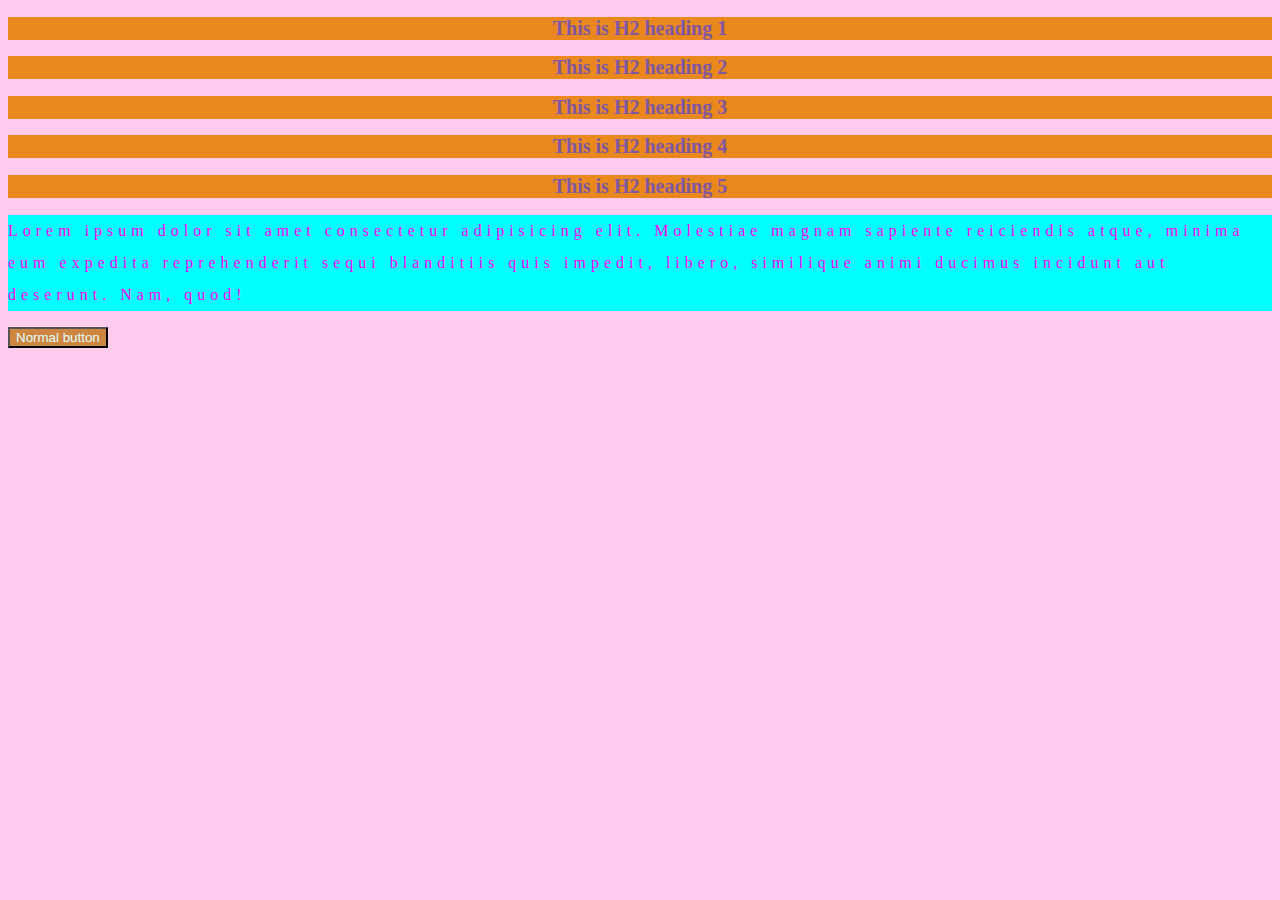
<file: CSS Intro/index.html>
<!DOCTYPE html>
<html lang="en">

<head>
    <meta charset="UTF-8">
    <meta http-equiv="X-UA-Compatible" content="IE=edge">
    <meta name="viewport" content="width=device-width, initial-scale=1.0">
    <title>CSS Intro</title>
    <link rel="stylesheet" type="" href="styles.css">
        <!-- <style>
            h2 {
                color: lime
            }
        </style> -->
</head>

<body>
    <!-- INLINE STYLES - BAD ! -->
    <!-- <H1 style="color:brown">Hello World!</H1>
    <button style="background-color: deepskyblue;">Button 1</button>
    <button style="background-color: deepskyblue;"">Button 2</button>
    <button style=" background-color: deepskyblue;" ">Button 3</button> -->


    <h2>This is H2 heading 1</h2>
    <h2>This is H2 heading 2</h2>
    <h2>This is H2 heading 3</h2>
    <h2>This is H2 heading 4</h2>
    <h2>This is H2 heading 5</h2>

    <p>Lorem ipsum dolor sit amet consectetur adipisicing elit. Molestiae magnam sapiente reiciendis atque, minima eum
        expedita reprehenderit sequi blanditiis quis impedit, libero, similique animi ducimus incidunt aut deserunt.
        Nam, quod!</p>
    <button>Normal button</button>
</body>

</html>
</file>
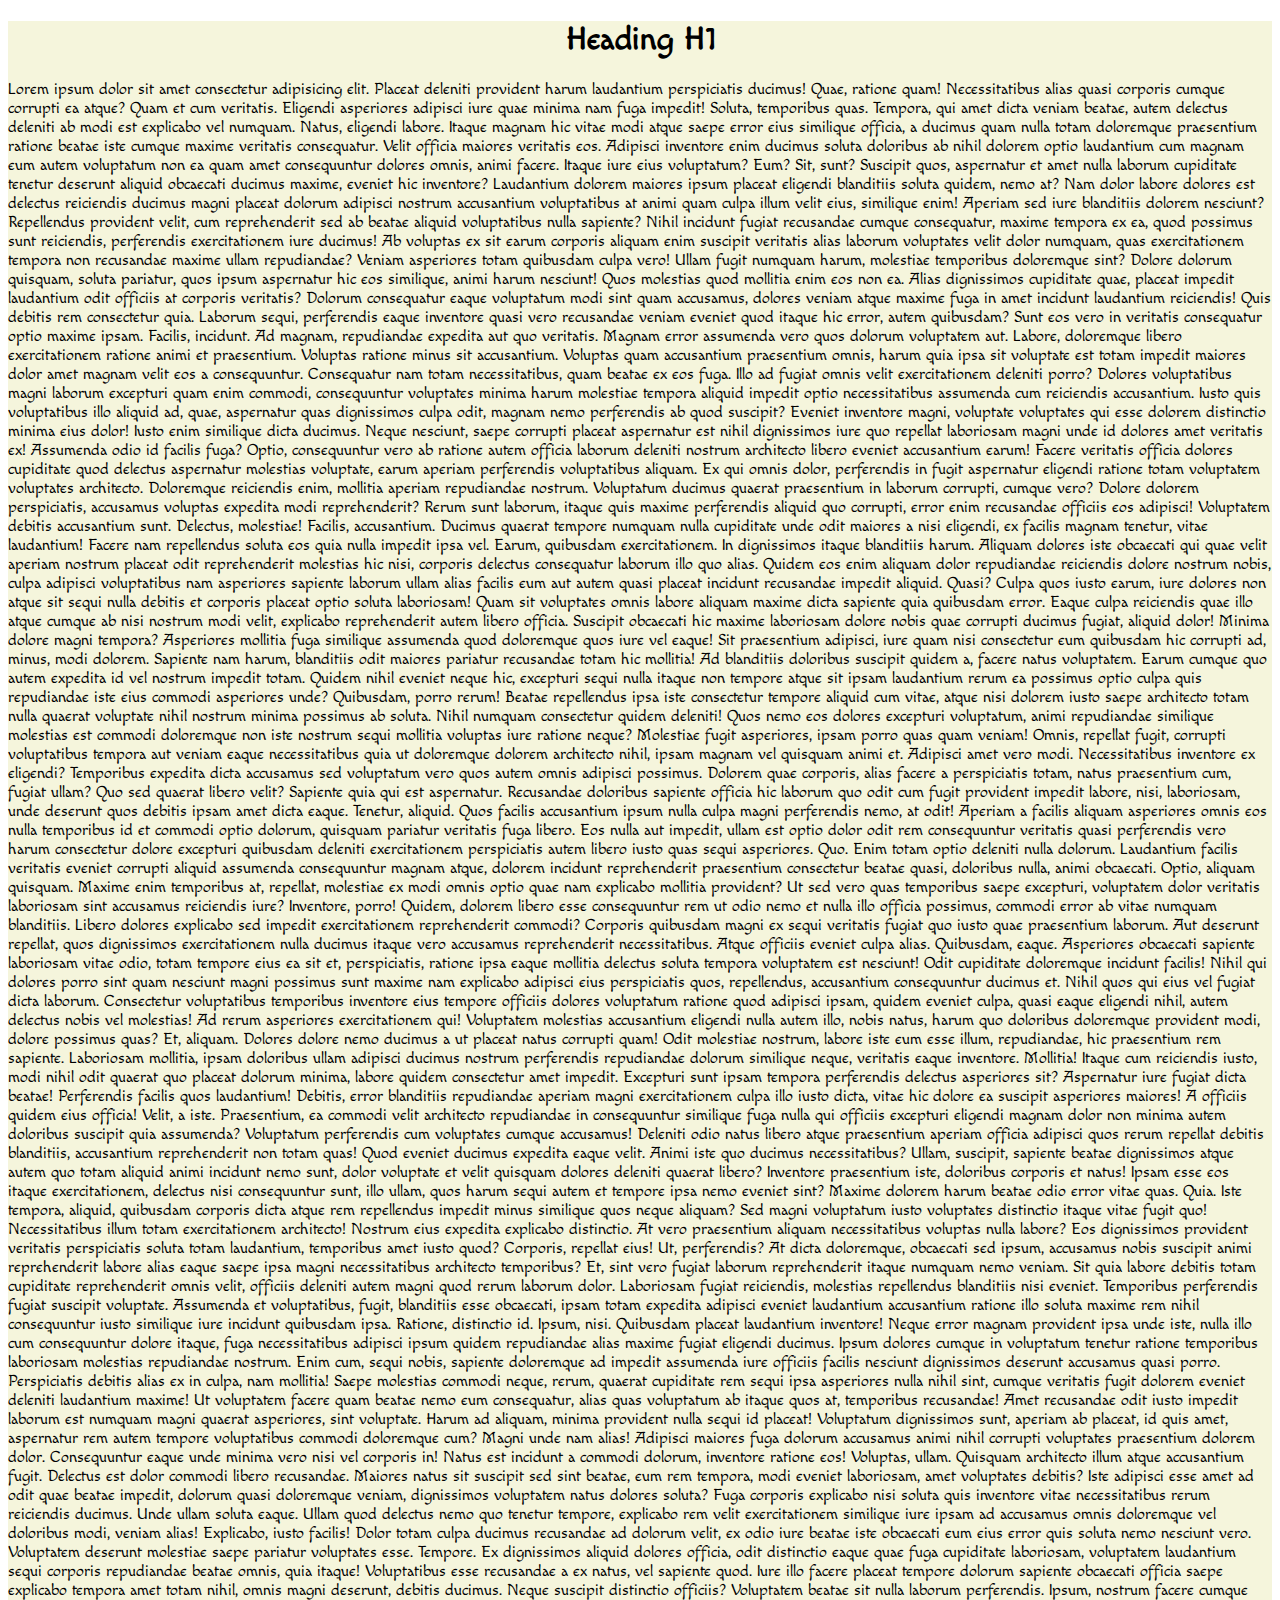
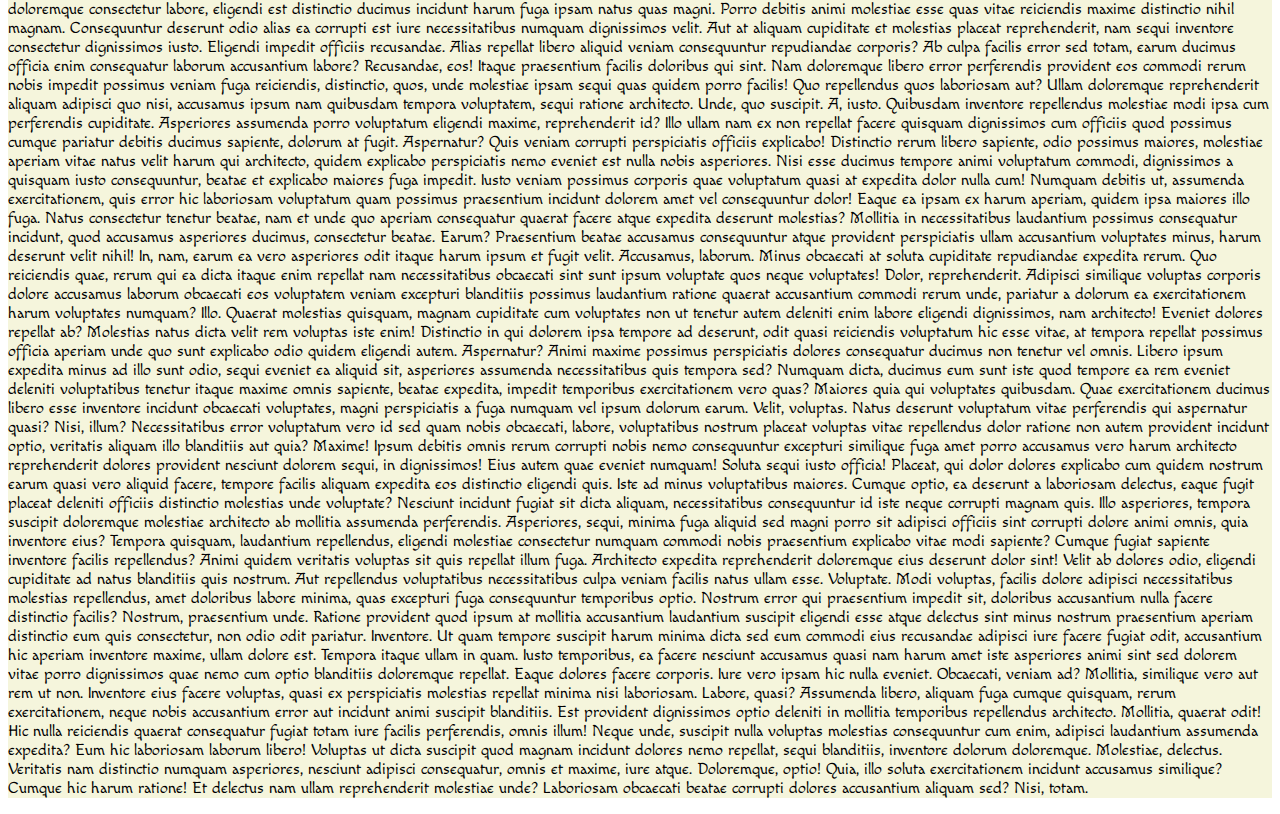
<file: CSS_Fonts/index.html>
<!DOCTYPE html>
<html lang="en">

<head>
    <meta charset="UTF-8">
    <meta http-equiv="X-UA-Compatible" content="IE=edge">
    <meta name="viewport" content="width=device-width, initial-scale=1.0">
    <link rel="stylesheet" type="" href="style.css">
    <link rel="preconnect" href="https://fonts.googleapis.com">
    <link rel="preconnect" href="https://fonts.gstatic.com" crossorigin>
    <link href="https://fonts.googleapis.com/css2?family=Macondo&display=swap" rel="stylesheet">
    <!-- <link rel="style" type="" href="style.css"> -->
    <title>Fonts</title>
</head>

<body>
    <main>
        <section class="main">
            <div class="lorem">
                <h1> Heading H1 </h1>
                <p>
                    Lorem ipsum dolor sit amet consectetur adipisicing elit. Placeat deleniti provident harum laudantium
                    perspiciatis ducimus! Quae, ratione quam! Necessitatibus alias quasi corporis cumque corrupti ea
                    atque? Quam et cum veritatis.
                    Eligendi asperiores adipisci iure quae minima nam fuga impedit! Soluta, temporibus quas. Tempora,
                    qui amet dicta veniam beatae, autem delectus deleniti ab modi est explicabo vel numquam. Natus,
                    eligendi labore.
                    Itaque magnam hic vitae modi atque saepe error eius similique officia, a ducimus quam nulla totam
                    doloremque praesentium ratione beatae iste cumque maxime veritatis consequatur. Velit officia
                    maiores veritatis eos.
                    Adipisci inventore enim ducimus soluta doloribus ab nihil dolorem optio laudantium cum magnam eum
                    autem voluptatum non ea quam amet consequuntur dolores omnis, animi facere. Itaque iure eius
                    voluptatum? Eum?
                    Sit, sunt? Suscipit quos, aspernatur et amet nulla laborum cupiditate tenetur deserunt aliquid
                    obcaecati ducimus maxime, eveniet hic inventore? Laudantium dolorem maiores ipsum placeat eligendi
                    blanditiis soluta quidem, nemo at?
                    Nam dolor labore dolores est delectus reiciendis ducimus magni placeat dolorum adipisci nostrum
                    accusantium voluptatibus at animi quam culpa illum velit eius, similique enim! Aperiam sed iure
                    blanditiis dolorem nesciunt?
                    Repellendus provident velit, cum reprehenderit sed ab beatae aliquid voluptatibus nulla sapiente?
                    Nihil incidunt fugiat recusandae cumque consequatur, maxime tempora ex ea, quod possimus sunt
                    reiciendis, perferendis exercitationem iure ducimus!
                    Ab voluptas ex sit earum corporis aliquam enim suscipit veritatis alias laborum voluptates velit
                    dolor numquam, quas exercitationem tempora non recusandae maxime ullam repudiandae? Veniam
                    asperiores totam quibusdam culpa vero!
                    Ullam fugit numquam harum, molestiae temporibus doloremque sint? Dolore dolorum quisquam, soluta
                    pariatur, quos ipsum aspernatur hic eos similique, animi harum nesciunt! Quos molestias quod
                    mollitia enim eos non ea.
                    Alias dignissimos cupiditate quae, placeat impedit laudantium odit officiis at corporis veritatis?
                    Dolorum consequatur eaque voluptatum modi sint quam accusamus, dolores veniam atque maxime fuga in
                    amet incidunt laudantium reiciendis!
                    Quis debitis rem consectetur quia. Laborum sequi, perferendis eaque inventore quasi vero recusandae
                    veniam eveniet quod itaque hic error, autem quibusdam? Sunt eos vero in veritatis consequatur optio
                    maxime ipsam.
                    Facilis, incidunt. Ad magnam, repudiandae expedita aut quo veritatis. Magnam error assumenda vero
                    quos dolorum voluptatem aut. Labore, doloremque libero exercitationem ratione animi et praesentium.
                    Voluptas ratione minus sit accusantium.
                    Voluptas quam accusantium praesentium omnis, harum quia ipsa sit voluptate est totam impedit maiores
                    dolor amet magnam velit eos a consequuntur. Consequatur nam totam necessitatibus, quam beatae ex eos
                    fuga.
                    Illo ad fugiat omnis velit exercitationem deleniti porro? Dolores voluptatibus magni laborum
                    excepturi quam enim commodi, consequuntur voluptates minima harum molestiae tempora aliquid impedit
                    optio necessitatibus assumenda cum reiciendis accusantium.
                    Iusto quis voluptatibus illo aliquid ad, quae, aspernatur quas dignissimos culpa odit, magnam nemo
                    perferendis ab quod suscipit? Eveniet inventore magni, voluptate voluptates qui esse dolorem
                    distinctio minima eius dolor!
                    Iusto enim similique dicta ducimus. Neque nesciunt, saepe corrupti placeat aspernatur est nihil
                    dignissimos iure quo repellat laboriosam magni unde id dolores amet veritatis ex! Assumenda odio id
                    facilis fuga?
                    Optio, consequuntur vero ab ratione autem officia laborum deleniti nostrum architecto libero eveniet
                    accusantium earum! Facere veritatis officia dolores cupiditate quod delectus aspernatur molestias
                    voluptate, earum aperiam perferendis voluptatibus aliquam.
                    Ex qui omnis dolor, perferendis in fugit aspernatur eligendi ratione totam voluptatem voluptates
                    architecto. Doloremque reiciendis enim, mollitia aperiam repudiandae nostrum. Voluptatum ducimus
                    quaerat praesentium in laborum corrupti, cumque vero?
                    Dolore dolorem perspiciatis, accusamus voluptas expedita modi reprehenderit? Rerum sunt laborum,
                    itaque quis maxime perferendis aliquid quo corrupti, error enim recusandae officiis eos adipisci!
                    Voluptatem debitis accusantium sunt. Delectus, molestiae!
                    Facilis, accusantium. Ducimus quaerat tempore numquam nulla cupiditate unde odit maiores a nisi
                    eligendi, ex facilis magnam tenetur, vitae laudantium! Facere nam repellendus soluta eos quia nulla
                    impedit ipsa vel.
                    Earum, quibusdam exercitationem. In dignissimos itaque blanditiis harum. Aliquam dolores iste
                    obcaecati qui quae velit aperiam nostrum placeat odit reprehenderit molestias hic nisi, corporis
                    delectus consequatur laborum illo quo alias.
                    Quidem eos enim aliquam dolor repudiandae reiciendis dolore nostrum nobis, culpa adipisci
                    voluptatibus nam asperiores sapiente laborum ullam alias facilis eum aut autem quasi placeat
                    incidunt recusandae impedit aliquid. Quasi?
                    Culpa quos iusto earum, iure dolores non atque sit sequi nulla debitis et corporis placeat optio
                    soluta laboriosam! Quam sit voluptates omnis labore aliquam maxime dicta sapiente quia quibusdam
                    error.
                    Eaque culpa reiciendis quae illo atque cumque ab nisi nostrum modi velit, explicabo reprehenderit
                    autem libero officia. Suscipit obcaecati hic maxime laboriosam dolore nobis quae corrupti ducimus
                    fugiat, aliquid dolor!
                    Minima dolore magni tempora? Asperiores mollitia fuga similique assumenda quod doloremque quos iure
                    vel eaque! Sit praesentium adipisci, iure quam nisi consectetur eum quibusdam hic corrupti ad,
                    minus, modi dolorem.
                    Sapiente nam harum, blanditiis odit maiores pariatur recusandae totam hic mollitia! Ad blanditiis
                    doloribus suscipit quidem a, facere natus voluptatem. Earum cumque quo autem expedita id vel nostrum
                    impedit totam.
                    Quidem nihil eveniet neque hic, excepturi sequi nulla itaque non tempore atque sit ipsam laudantium
                    rerum ea possimus optio culpa quis repudiandae iste eius commodi asperiores unde? Quibusdam, porro
                    rerum!
                    Beatae repellendus ipsa iste consectetur tempore aliquid cum vitae, atque nisi dolorem iusto saepe
                    architecto totam nulla quaerat voluptate nihil nostrum minima possimus ab soluta. Nihil numquam
                    consectetur quidem deleniti!
                    Quos nemo eos dolores excepturi voluptatum, animi repudiandae similique molestias est commodi
                    doloremque non iste nostrum sequi mollitia voluptas iure ratione neque? Molestiae fugit asperiores,
                    ipsam porro quas quam veniam!
                    Omnis, repellat fugit, corrupti voluptatibus tempora aut veniam eaque necessitatibus quia ut
                    doloremque dolorem architecto nihil, ipsam magnam vel quisquam animi et. Adipisci amet vero modi.
                    Necessitatibus inventore ex eligendi?
                    Temporibus expedita dicta accusamus sed voluptatum vero quos autem omnis adipisci possimus. Dolorem
                    quae corporis, alias facere a perspiciatis totam, natus praesentium cum, fugiat ullam? Quo sed
                    quaerat libero velit?
                    Sapiente quia qui est aspernatur. Recusandae doloribus sapiente officia hic laborum quo odit cum
                    fugit provident impedit labore, nisi, laboriosam, unde deserunt quos debitis ipsam amet dicta eaque.
                    Tenetur, aliquid.
                    Quos facilis accusantium ipsum nulla culpa magni perferendis nemo, at odit! Aperiam a facilis
                    aliquam asperiores omnis eos nulla temporibus id et commodi optio dolorum, quisquam pariatur
                    veritatis fuga libero.
                    Eos nulla aut impedit, ullam est optio dolor odit rem consequuntur veritatis quasi perferendis vero
                    harum consectetur dolore excepturi quibusdam deleniti exercitationem perspiciatis autem libero iusto
                    quas sequi asperiores. Quo.
                    Enim totam optio deleniti nulla dolorum. Laudantium facilis veritatis eveniet corrupti aliquid
                    assumenda consequuntur magnam atque, dolorem incidunt reprehenderit praesentium consectetur beatae
                    quasi, doloribus nulla, animi obcaecati. Optio, aliquam quisquam.
                    Maxime enim temporibus at, repellat, molestiae ex modi omnis optio quae nam explicabo mollitia
                    provident? Ut sed vero quas temporibus saepe excepturi, voluptatem dolor veritatis laboriosam sint
                    accusamus reiciendis iure?
                    Inventore, porro! Quidem, dolorem libero esse consequuntur rem ut odio nemo et nulla illo officia
                    possimus, commodi error ab vitae numquam blanditiis. Libero dolores explicabo sed impedit
                    exercitationem reprehenderit commodi?
                    Corporis quibusdam magni ex sequi veritatis fugiat quo iusto quae praesentium laborum. Aut deserunt
                    repellat, quos dignissimos exercitationem nulla ducimus itaque vero accusamus reprehenderit
                    necessitatibus. Atque officiis eveniet culpa alias.
                    Quibusdam, eaque. Asperiores obcaecati sapiente laboriosam vitae odio, totam tempore eius ea sit et,
                    perspiciatis, ratione ipsa eaque mollitia delectus soluta tempora voluptatem est nesciunt! Odit
                    cupiditate doloremque incidunt facilis!
                    Nihil qui dolores porro sint quam nesciunt magni possimus sunt maxime nam explicabo adipisci eius
                    perspiciatis quos, repellendus, accusantium consequuntur ducimus et. Nihil quos qui eius vel fugiat
                    dicta laborum.
                    Consectetur voluptatibus temporibus inventore eius tempore officiis dolores voluptatum ratione quod
                    adipisci ipsam, quidem eveniet culpa, quasi eaque eligendi nihil, autem delectus nobis vel
                    molestias! Ad rerum asperiores exercitationem qui!
                    Voluptatem molestias accusantium eligendi nulla autem illo, nobis natus, harum quo doloribus
                    doloremque provident modi, dolore possimus quas? Et, aliquam. Dolores dolore nemo ducimus a ut
                    placeat natus corrupti quam!
                    Odit molestiae nostrum, labore iste eum esse illum, repudiandae, hic praesentium rem sapiente.
                    Laboriosam mollitia, ipsam doloribus ullam adipisci ducimus nostrum perferendis repudiandae dolorum
                    similique neque, veritatis eaque inventore. Mollitia!
                    Itaque cum reiciendis iusto, modi nihil odit quaerat quo placeat dolorum minima, labore quidem
                    consectetur amet impedit. Excepturi sunt ipsam tempora perferendis delectus asperiores sit?
                    Aspernatur iure fugiat dicta beatae!
                    Perferendis facilis quos laudantium! Debitis, error blanditiis repudiandae aperiam magni
                    exercitationem culpa illo iusto dicta, vitae hic dolore ea suscipit asperiores maiores! A officiis
                    quidem eius officia! Velit, a iste.
                    Praesentium, ea commodi velit architecto repudiandae in consequuntur similique fuga nulla qui
                    officiis excepturi eligendi magnam dolor non minima autem doloribus suscipit quia assumenda?
                    Voluptatum perferendis cum voluptates cumque accusamus!
                    Deleniti odio natus libero atque praesentium aperiam officia adipisci quos rerum repellat debitis
                    blanditiis, accusantium reprehenderit non totam quas! Quod eveniet ducimus expedita eaque velit.
                    Animi iste quo ducimus necessitatibus?
                    Ullam, suscipit, sapiente beatae dignissimos atque autem quo totam aliquid animi incidunt nemo sunt,
                    dolor voluptate et velit quisquam dolores deleniti quaerat libero? Inventore praesentium iste,
                    doloribus corporis et natus!
                    Ipsam esse eos itaque exercitationem, delectus nisi consequuntur sunt, illo ullam, quos harum sequi
                    autem et tempore ipsa nemo eveniet sint? Maxime dolorem harum beatae odio error vitae quas. Quia.
                    Iste tempora, aliquid, quibusdam corporis dicta atque rem repellendus impedit minus similique quos
                    neque aliquam? Sed magni voluptatum iusto voluptates distinctio itaque vitae fugit quo!
                    Necessitatibus illum totam exercitationem architecto!
                    Nostrum eius expedita explicabo distinctio. At vero praesentium aliquam necessitatibus voluptas
                    nulla labore? Eos dignissimos provident veritatis perspiciatis soluta totam laudantium, temporibus
                    amet iusto quod? Corporis, repellat eius! Ut, perferendis?
                    At dicta doloremque, obcaecati sed ipsum, accusamus nobis suscipit animi reprehenderit labore alias
                    eaque saepe ipsa magni necessitatibus architecto temporibus? Et, sint vero fugiat laborum
                    reprehenderit itaque numquam nemo veniam.
                    Sit quia labore debitis totam cupiditate reprehenderit omnis velit, officiis deleniti autem magni
                    quod rerum laborum dolor. Laboriosam fugiat reiciendis, molestias repellendus blanditiis nisi
                    eveniet. Temporibus perferendis fugiat suscipit voluptate.
                    Assumenda et voluptatibus, fugit, blanditiis esse obcaecati, ipsam totam expedita adipisci eveniet
                    laudantium accusantium ratione illo soluta maxime rem nihil consequuntur iusto similique iure
                    incidunt quibusdam ipsa. Ratione, distinctio id.
                    Ipsum, nisi. Quibusdam placeat laudantium inventore! Neque error magnam provident ipsa unde iste,
                    nulla illo cum consequuntur dolore itaque, fuga necessitatibus adipisci ipsum quidem repudiandae
                    alias maxime fugiat eligendi ducimus.
                    Ipsum dolores cumque in voluptatum tenetur ratione temporibus laboriosam molestias repudiandae
                    nostrum. Enim cum, sequi nobis, sapiente doloremque ad impedit assumenda iure officiis facilis
                    nesciunt dignissimos deserunt accusamus quasi porro.
                    Perspiciatis debitis alias ex in culpa, nam mollitia! Saepe molestias commodi neque, rerum, quaerat
                    cupiditate rem sequi ipsa asperiores nulla nihil sint, cumque veritatis fugit dolorem eveniet
                    deleniti laudantium maxime!
                    Ut voluptatem facere quam beatae nemo eum consequatur, alias quas voluptatum ab itaque quos at,
                    temporibus recusandae! Amet recusandae odit iusto impedit laborum est numquam magni quaerat
                    asperiores, sint voluptate.
                    Harum ad aliquam, minima provident nulla sequi id placeat! Voluptatum dignissimos sunt, aperiam ab
                    placeat, id quis amet, aspernatur rem autem tempore voluptatibus commodi doloremque cum? Magni unde
                    nam alias!
                    Adipisci maiores fuga dolorum accusamus animi nihil corrupti voluptates praesentium dolorem dolor.
                    Consequuntur eaque unde minima vero nisi vel corporis in! Natus est incidunt a commodi dolorum,
                    inventore ratione eos!
                    Voluptas, ullam. Quisquam architecto illum atque accusantium fugit. Delectus est dolor commodi
                    libero recusandae. Maiores natus sit suscipit sed sint beatae, eum rem tempora, modi eveniet
                    laboriosam, amet voluptates debitis?
                    Iste adipisci esse amet ad odit quae beatae impedit, dolorum quasi doloremque veniam, dignissimos
                    voluptatem natus dolores soluta? Fuga corporis explicabo nisi soluta quis inventore vitae
                    necessitatibus rerum reiciendis ducimus.
                    Unde ullam soluta eaque. Ullam quod delectus nemo quo tenetur tempore, explicabo rem velit
                    exercitationem similique iure ipsam ad accusamus omnis doloremque vel doloribus modi, veniam alias!
                    Explicabo, iusto facilis!
                    Dolor totam culpa ducimus recusandae ad dolorum velit, ex odio iure beatae iste obcaecati eum eius
                    error quis soluta nemo nesciunt vero. Voluptatem deserunt molestiae saepe pariatur voluptates esse.
                    Tempore.
                    Ex dignissimos aliquid dolores officia, odit distinctio eaque quae fuga cupiditate laboriosam,
                    voluptatem laudantium sequi corporis repudiandae beatae omnis, quia itaque! Voluptatibus esse
                    recusandae a ex natus, vel sapiente quod.
                    Iure illo facere placeat tempore dolorum sapiente obcaecati officia saepe explicabo tempora amet
                    totam nihil, omnis magni deserunt, debitis ducimus. Neque suscipit distinctio officiis? Voluptatem
                    beatae sit nulla laborum perferendis.
                    Ipsum, nostrum facere cumque doloremque consectetur labore, eligendi est distinctio ducimus incidunt
                    harum fuga ipsam natus quas magni. Porro debitis animi molestiae esse quas vitae reiciendis maxime
                    distinctio nihil magnam.
                    Consequuntur deserunt odio alias ea corrupti est iure necessitatibus numquam dignissimos velit. Aut
                    at aliquam cupiditate et molestias placeat reprehenderit, nam sequi inventore consectetur
                    dignissimos iusto. Eligendi impedit officiis recusandae.
                    Alias repellat libero aliquid veniam consequuntur repudiandae corporis? Ab culpa facilis error sed
                    totam, earum ducimus officia enim consequatur laborum accusantium labore? Recusandae, eos! Itaque
                    praesentium facilis doloribus qui sint.
                    Nam doloremque libero error perferendis provident eos commodi rerum nobis impedit possimus veniam
                    fuga reiciendis, distinctio, quos, unde molestiae ipsam sequi quas quidem porro facilis! Quo
                    repellendus quos laboriosam aut?
                    Ullam doloremque reprehenderit aliquam adipisci quo nisi, accusamus ipsum nam quibusdam tempora
                    voluptatem, sequi ratione architecto. Unde, quo suscipit. A, iusto. Quibusdam inventore repellendus
                    molestiae modi ipsa cum perferendis cupiditate.
                    Asperiores assumenda porro voluptatum eligendi maxime, reprehenderit id? Illo ullam nam ex non
                    repellat facere quisquam dignissimos cum officiis quod possimus cumque pariatur debitis ducimus
                    sapiente, dolorum at fugit. Aspernatur?
                    Quis veniam corrupti perspiciatis officiis explicabo! Distinctio rerum libero sapiente, odio
                    possimus maiores, molestiae aperiam vitae natus velit harum qui architecto, quidem explicabo
                    perspiciatis nemo eveniet est nulla nobis asperiores.
                    Nisi esse ducimus tempore animi voluptatum commodi, dignissimos a quisquam iusto consequuntur,
                    beatae et explicabo maiores fuga impedit. Iusto veniam possimus corporis quae voluptatum quasi at
                    expedita dolor nulla cum!
                    Numquam debitis ut, assumenda exercitationem, quis error hic laboriosam voluptatum quam possimus
                    praesentium incidunt dolorem amet vel consequuntur dolor! Eaque ea ipsam ex harum aperiam, quidem
                    ipsa maiores illo fuga.
                    Natus consectetur tenetur beatae, nam et unde quo aperiam consequatur quaerat facere atque expedita
                    deserunt molestias? Mollitia in necessitatibus laudantium possimus consequatur incidunt, quod
                    accusamus asperiores ducimus, consectetur beatae. Earum?
                    Praesentium beatae accusamus consequuntur atque provident perspiciatis ullam accusantium voluptates
                    minus, harum deserunt velit nihil! In, nam, earum ea vero asperiores odit itaque harum ipsum et
                    fugit velit. Accusamus, laborum.
                    Minus obcaecati at soluta cupiditate repudiandae expedita rerum. Quo reiciendis quae, rerum qui ea
                    dicta itaque enim repellat nam necessitatibus obcaecati sint sunt ipsum voluptate quos neque
                    voluptates! Dolor, reprehenderit.
                    Adipisci similique voluptas corporis dolore accusamus laborum obcaecati eos voluptatem veniam
                    excepturi blanditiis possimus laudantium ratione quaerat accusantium commodi rerum unde, pariatur a
                    dolorum ea exercitationem harum voluptates numquam? Illo.
                    Quaerat molestias quisquam, magnam cupiditate cum voluptates non ut tenetur autem deleniti enim
                    labore eligendi dignissimos, nam architecto! Eveniet dolores repellat ab? Molestias natus dicta
                    velit rem voluptas iste enim!
                    Distinctio in qui dolorem ipsa tempore ad deserunt, odit quasi reiciendis voluptatum hic esse vitae,
                    at tempora repellat possimus officia aperiam unde quo sunt explicabo odio quidem eligendi autem.
                    Aspernatur?
                    Animi maxime possimus perspiciatis dolores consequatur ducimus non tenetur vel omnis. Libero ipsum
                    expedita minus ad illo sunt odio, sequi eveniet ea aliquid sit, asperiores assumenda necessitatibus
                    quis tempora sed?
                    Numquam dicta, ducimus eum sunt iste quod tempore ea rem eveniet deleniti voluptatibus tenetur
                    itaque maxime omnis sapiente, beatae expedita, impedit temporibus exercitationem vero quas? Maiores
                    quia qui voluptates quibusdam.
                    Quae exercitationem ducimus libero esse inventore incidunt obcaecati voluptates, magni perspiciatis
                    a fuga numquam vel ipsum dolorum earum. Velit, voluptas. Natus deserunt voluptatum vitae perferendis
                    qui aspernatur quasi? Nisi, illum?
                    Necessitatibus error voluptatum vero id sed quam nobis obcaecati, labore, voluptatibus nostrum
                    placeat voluptas vitae repellendus dolor ratione non autem provident incidunt optio, veritatis
                    aliquam illo blanditiis aut quia? Maxime!
                    Ipsum debitis omnis rerum corrupti nobis nemo consequuntur excepturi similique fuga amet porro
                    accusamus vero harum architecto reprehenderit dolores provident nesciunt dolorem sequi, in
                    dignissimos! Eius autem quae eveniet numquam!
                    Soluta sequi iusto officia! Placeat, qui dolor dolores explicabo cum quidem nostrum earum quasi vero
                    aliquid facere, tempore facilis aliquam expedita eos distinctio eligendi quis. Iste ad minus
                    voluptatibus maiores.
                    Cumque optio, ea deserunt a laboriosam delectus, eaque fugit placeat deleniti officiis distinctio
                    molestias unde voluptate? Nesciunt incidunt fugiat sit dicta aliquam, necessitatibus consequuntur id
                    iste neque corrupti magnam quis.
                    Illo asperiores, tempora suscipit doloremque molestiae architecto ab mollitia assumenda perferendis.
                    Asperiores, sequi, minima fuga aliquid sed magni porro sit adipisci officiis sint corrupti dolore
                    animi omnis, quia inventore eius?
                    Tempora quisquam, laudantium repellendus, eligendi molestiae consectetur numquam commodi nobis
                    praesentium explicabo vitae modi sapiente? Cumque fugiat sapiente inventore facilis repellendus?
                    Animi quidem veritatis voluptas sit quis repellat illum fuga.
                    Architecto expedita reprehenderit doloremque eius deserunt dolor sint! Velit ab dolores odio,
                    eligendi cupiditate ad natus blanditiis quis nostrum. Aut repellendus voluptatibus necessitatibus
                    culpa veniam facilis natus ullam esse. Voluptate.
                    Modi voluptas, facilis dolore adipisci necessitatibus molestias repellendus, amet doloribus labore
                    minima, quas excepturi fuga consequuntur temporibus optio. Nostrum error qui praesentium impedit
                    sit, doloribus accusantium nulla facere distinctio facilis?
                    Nostrum, praesentium unde. Ratione provident quod ipsum at mollitia accusantium laudantium suscipit
                    eligendi esse atque delectus sint minus nostrum praesentium aperiam distinctio eum quis consectetur,
                    non odio odit pariatur. Inventore.
                    Ut quam tempore suscipit harum minima dicta sed eum commodi eius recusandae adipisci iure facere
                    fugiat odit, accusantium hic aperiam inventore maxime, ullam dolore est. Tempora itaque ullam in
                    quam.
                    Iusto temporibus, ea facere nesciunt accusamus quasi nam harum amet iste asperiores animi sint sed
                    dolorem vitae porro dignissimos quae nemo cum optio blanditiis doloremque repellat. Eaque dolores
                    facere corporis.
                    Iure vero ipsam hic nulla eveniet. Obcaecati, veniam ad? Mollitia, similique vero aut rem ut non.
                    Inventore eius facere voluptas, quasi ex perspiciatis molestias repellat minima nisi laboriosam.
                    Labore, quasi?
                    Assumenda libero, aliquam fuga cumque quisquam, rerum exercitationem, neque nobis accusantium error
                    aut incidunt animi suscipit blanditiis. Est provident dignissimos optio deleniti in mollitia
                    temporibus repellendus architecto. Mollitia, quaerat odit!
                    Hic nulla reiciendis quaerat consequatur fugiat totam iure facilis perferendis, omnis illum! Neque
                    unde, suscipit nulla voluptas molestias consequuntur cum enim, adipisci laudantium assumenda
                    expedita? Eum hic laboriosam laborum libero!
                    Voluptas ut dicta suscipit quod magnam incidunt dolores nemo repellat, sequi blanditiis, inventore
                    dolorum doloremque. Molestiae, delectus. Veritatis nam distinctio numquam asperiores, nesciunt
                    adipisci consequatur, omnis et maxime, iure atque.
                    Doloremque, optio! Quia, illo soluta exercitationem incidunt accusamus similique? Cumque hic harum
                    ratione! Et delectus nam ullam reprehenderit molestiae unde? Laboriosam obcaecati beatae corrupti
                    dolores accusantium aliquam sed? Nisi, totam.
                </p>
            </div>
        </section>
    </main>
</body>

</html>
</file>
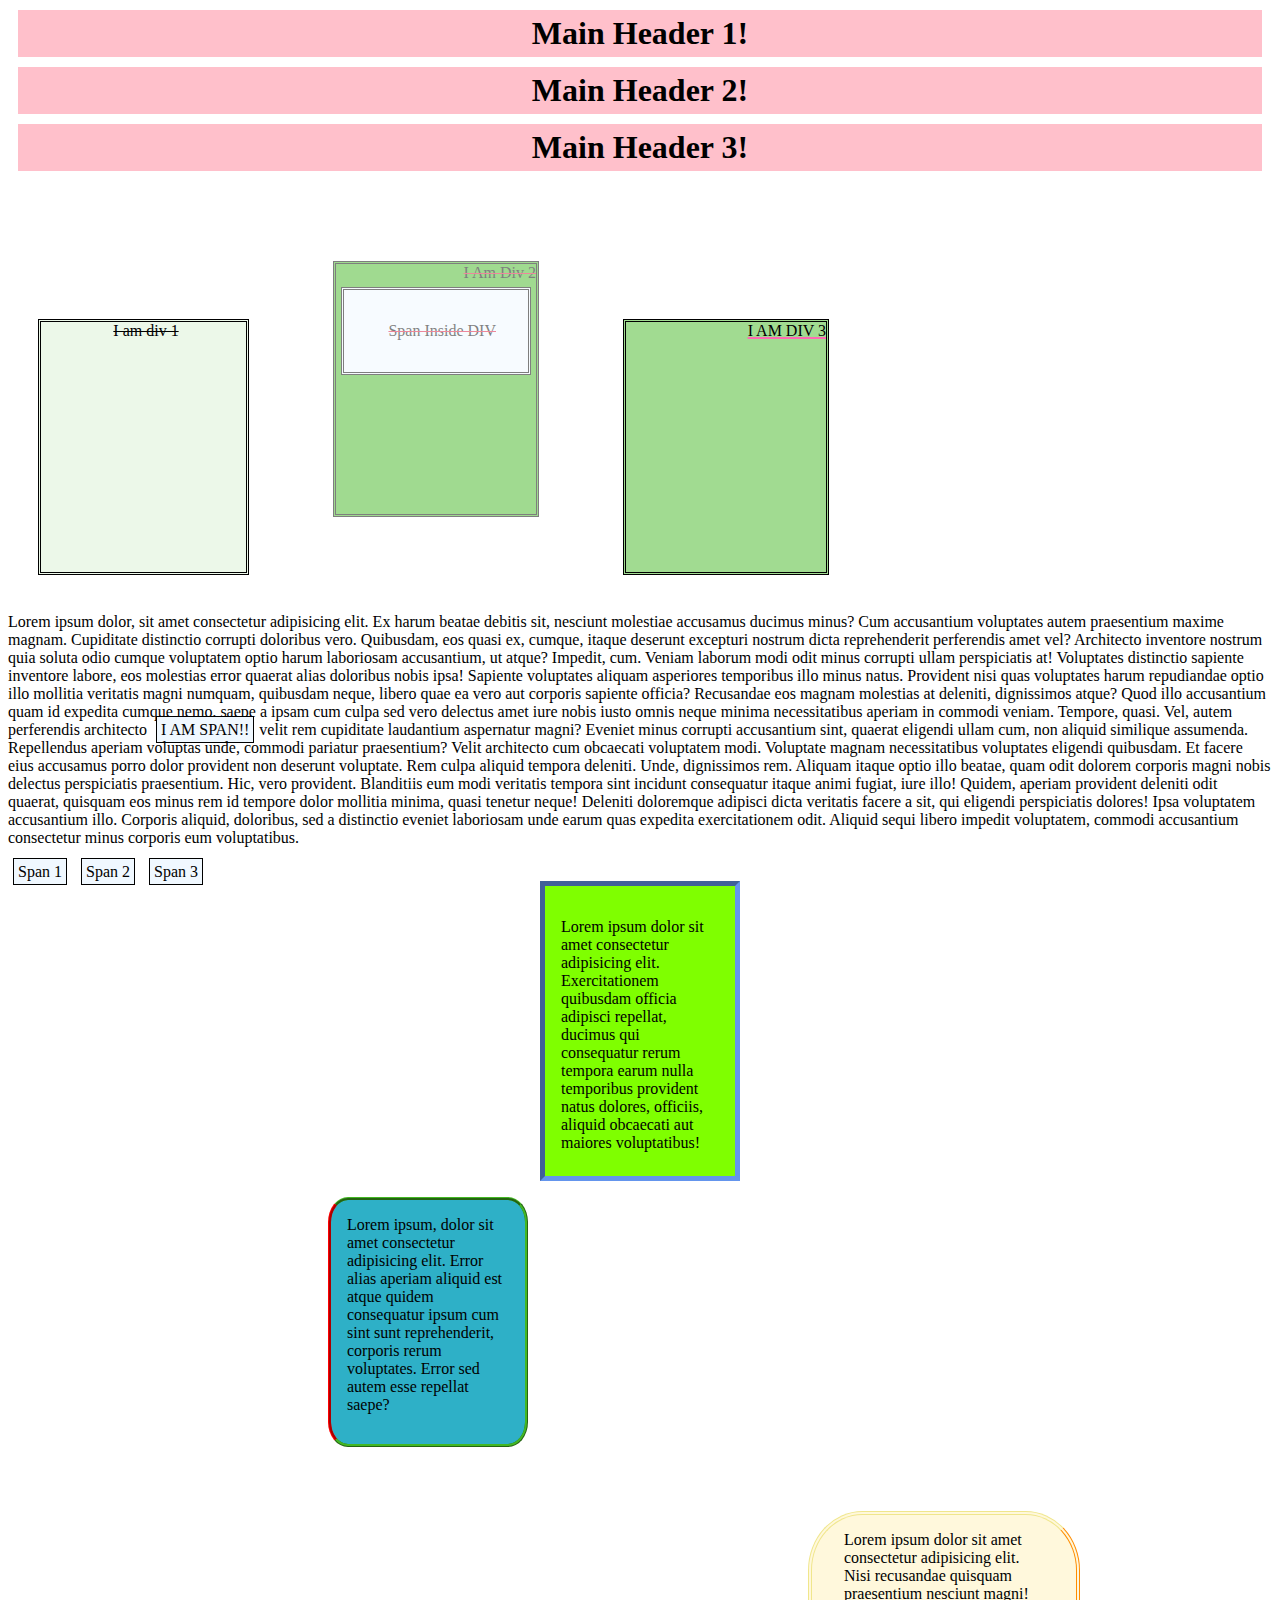
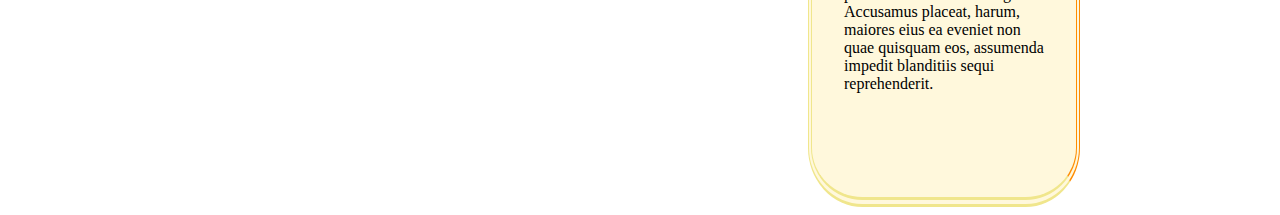
<file: HTML CSS/index.html>
<!DOCTYPE html>
<html lang="en">

<head>
    <meta charset="UTF-8">
    <meta http-equiv="X-UA-Compatible" content="IE=edge">
    <meta name="viewport" content="width=device-width, initial-scale=1.0">
    <link rel="stylesheet" type="" href="style.css">
    <title>CSS Box Model Intro</title>
</head>

<body>
    <main>

        <h1>Main Header 1!</h1>
        <h1>Main Header 2!</h1>
        <h1>Main Header 3!</h1>
        <div id="div1">I am div 1</div>
        <div id="div2">I am div 2 <span id="sid">Span inside DIV</span></div>
        <div id="div3">I am div 3</div>
        <p>
            Lorem ipsum dolor, sit amet consectetur adipisicing elit. Ex harum beatae debitis sit, nesciunt molestiae
            accusamus ducimus minus? Cum accusantium voluptates autem praesentium maxime magnam. Cupiditate distinctio
            corrupti doloribus vero.
            Quibusdam, eos quasi ex, cumque, itaque deserunt excepturi nostrum dicta reprehenderit perferendis amet vel?
            Architecto inventore nostrum quia soluta odio cumque voluptatem optio harum laboriosam accusantium, ut
            atque? Impedit, cum.
            Veniam laborum modi odit minus corrupti ullam perspiciatis at! Voluptates distinctio sapiente inventore
            labore, eos molestias error quaerat alias doloribus nobis ipsa! Sapiente voluptates aliquam asperiores
            temporibus illo minus natus.
            Provident nisi quas voluptates harum repudiandae optio illo mollitia veritatis magni numquam, quibusdam
            neque, libero quae ea vero aut corporis sapiente officia? Recusandae eos magnam molestias at deleniti,
            dignissimos atque?
            Quod illo accusantium quam id expedita cumque nemo, saepe a ipsam cum culpa sed vero delectus amet iure
            nobis iusto omnis neque minima necessitatibus aperiam in commodi veniam. Tempore, quasi.
            Vel, autem perferendis architecto <span>I AM SPAN!!</span>velit rem cupiditate laudantium aspernatur magni?
            Eveniet minus corrupti accusantium sint, quaerat eligendi ullam cum, non aliquid similique assumenda.
            Repellendus aperiam voluptas unde, commodi pariatur praesentium?
            Velit architecto cum obcaecati voluptatem modi. Voluptate magnam necessitatibus voluptates eligendi
            quibusdam. Et facere eius accusamus porro dolor provident non deserunt voluptate. Rem culpa aliquid tempora
            deleniti. Unde, dignissimos rem.
            Aliquam itaque optio illo beatae, quam odit dolorem corporis magni nobis delectus perspiciatis praesentium.
            Hic, vero provident. Blanditiis eum modi veritatis tempora sint incidunt consequatur itaque animi fugiat,
            iure illo!
            Quidem, aperiam provident deleniti odit quaerat, quisquam eos minus rem id tempore dolor mollitia minima,
            quasi tenetur neque! Deleniti doloremque adipisci dicta veritatis facere a sit, qui eligendi perspiciatis
            dolores!
            Ipsa voluptatem accusantium illo. Corporis aliquid, doloribus, sed a distinctio eveniet laboriosam unde
            earum quas expedita exercitationem odit. Aliquid sequi libero impedit voluptatem, commodi accusantium
            consectetur minus corporis eum voluptatibus.
        </p>
        <span>Span 1</span>
        <span>Span 2</span>
        <span>Span 3</span>
        <div id="one">
            Lorem ipsum dolor sit amet consectetur adipisicing elit. Exercitationem quibusdam officia adipisci repellat,
            ducimus qui consequatur rerum tempora earum nulla temporibus provident natus dolores, officiis, aliquid
            obcaecati aut maiores voluptatibus!
        </div>
        <div id="two">
            Lorem ipsum, dolor sit amet consectetur adipisicing elit. Error alias aperiam aliquid est atque quidem
            consequatur ipsum cum sint sunt reprehenderit, corporis rerum voluptates. Error sed autem esse repellat
            saepe?
        </div>
        <div id="three">
            Lorem ipsum dolor sit amet consectetur adipisicing elit. Nisi recusandae quisquam praesentium nesciunt
            magni!
            Accusamus placeat, harum, maiores eius ea eveniet non quae quisquam eos, assumenda impedit blanditiis sequi
            reprehenderit.
        </div>
    </main>
</body>

</html>
</file>
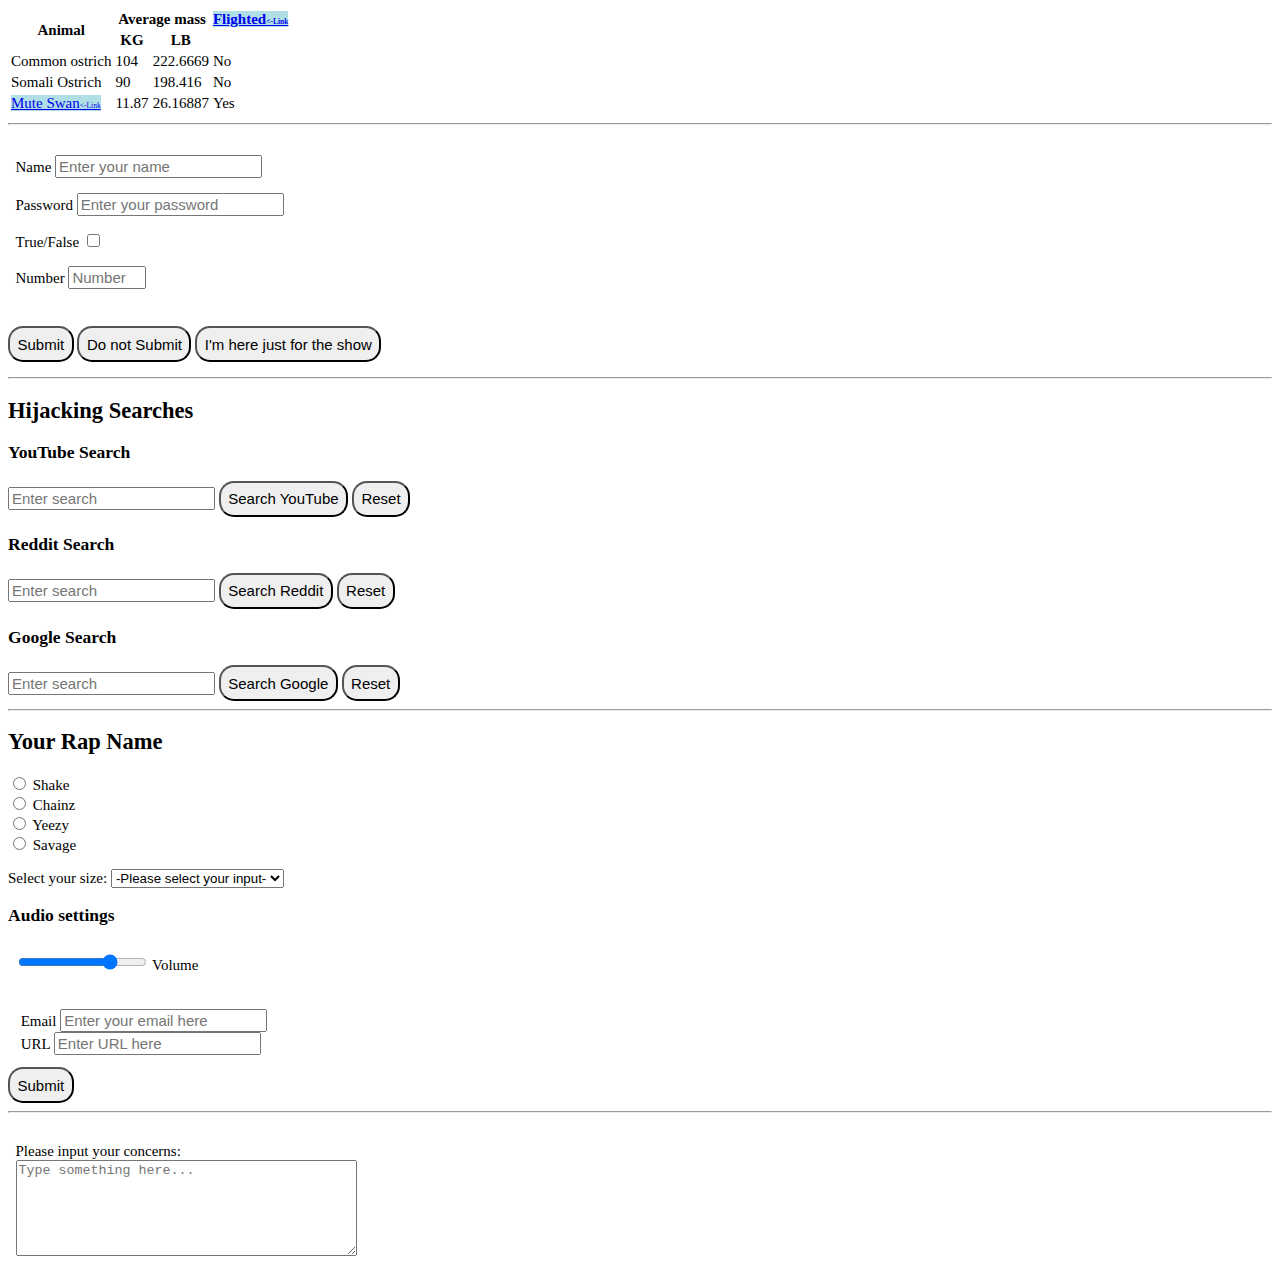
<file: HTML_Tables_Forms/index.html>
<!DOCTYPE html>
<html lang="en">

<head>
    <meta charset="UTF-8">
    <meta http-equiv="X-UA-Compatible" content="IE=edge">
    <meta name="viewport" content="width=device-width, initial-scale=1.0">
    <link rel="stylesheet" type="" href="styles.css">
    <title>Tables & Forms</title>
</head>

<body>
    <main>
        <table>
            <thead>
                <tr>
                    <th rowspan="2">Animal</th>
                    <th colspan="2">Average mass </th>
                    <th> <a href="https://en.wikipedia.org/wiki/Bird_flight">Flighted</a> </th>
                </tr>
                <tr>
                    <th> KG </th>
                    <th> LB </th>
                </tr>
            </thead>
            <tbody>
                <tr>
                    <td>Common ostrich</td>
                    <td>104</td>
                    <td>222.6669</td>
                    <td>No</td>
                </tr>
                <tr>
                    <td>Somali Ostrich</td>
                    <td>90</td>
                    <td>198.416</td>
                    <td>No</td>
                </tr>
                <tr>
                    <td> <a href="https://en.wikipedia.org/wiki/Mute_swan">Mute Swan</a> </td>
                    <td>11.87</td>
                    <td>26.16887</td>
                    <td>Yes</td>
                </tr>
            </tbody>
            <tfoot>

            </tfoot>
        </table>
        <hr>
        <form action="form-action" class="block">
            <div>
                <p>
                    <label for="name"> Name </label>
                    <input id="name" type="text" placeholder="Enter your name" name="name" required>
                </p>
                <p>
                    <label for="password"> Password </label>
                    <input id="password" type="password" name="password" placeholder="Enter your password" minlength="6"
                        maxlength="22">
                </p>
                <p>
                    <label for="checkbox"> True/False </label>
                    <input id="checkbox" type="checkbox" name="checkbox" placeholder="T/F">
                </p>
                <p>
                    <label for="number"> Number </label>
                    <input id="number" type="number" name="number" placeholder="Number" min="1" max="1000">
                </p>
            </div>
            <!-- <input type="password" placeholder="Enter your password"> -->
            <p>
                <button type="Submit"> Submit </button>
                <button type="button"> Do not Submit </button>
                <button type="button"> I'm here just for the show </button>
            </p>
        </form>
        <hr>
        <section>
            <h2>Hijacking Searches</h2>
            <h3>YouTube Search</h3>
            <form action="https://www.youtube.com/results">
                <input type="text" name="search_query" placeholder="Enter search">
                <button type="submit"> Search YouTube </button>
                <button type="reset"> Reset </button>
            </form>
            <h3>Reddit Search</h3>
            <form action="https://www.reddit.com/search">
                <input type="text" name="q" placeholder="Enter search">
                <button type="submit"> Search Reddit</button>
                <button type="reset"> Reset </button>
            </form>
            <h3>Google Search</h3>
            <form action="https://www.google.com/search">
                <input type="text" name="q" placeholder="Enter search">
                <button type="submit"> Search Google </button>
                <button type="reset"> Reset </button>
            </form>
            <!-- <form action="https://www.reddit.com/q">
            
        </form>
        <form action="https://www.google.com/q">

        </form> -->

        </section>
        <hr>

        <h2>Your Rap Name</h2>
        <form action="file:///C:/Users/0016LE744/Desktop/HTML/HTML_1/HTML_ABOUT.html">
            <p>
                <label>
                    <input type="radio" name="rap" value="Sh">
                    Shake
                </label> <br>
                <label>
                    <input type="radio" name="rap" value="Ch">
                    Chainz
                </label> <br>
                <label>
                    <input type="radio" name="rap" value="Ye">
                    Yeezy
                </label> <br>
                <label>
                    <input type="radio" name="rap" value="Sa">
                    Savage
                </label> <br>
            </p>

            <p>
                <label>
                    Select your size:
                    <select name="SIZE" id="sizes">
                        <option value="">-Please select your input-</option>
                        <option value="XS">Extra Small</option>
                        <option value="S">Small</option>
                        <option value="M">Medium</option>
                        <option value="L">Large</option>
                        <option value="XL">Extra Large</option>
                    </select>
                </label>
            </p>
            <p>
            <h3>Audio settings</h3>
            <div>
                <input name="VOLUME" id="volume" type="range" value="75" min="0" max="100" step="5">
                <label for="volume">Volume</label>
            </div>
            </p>
            <div id="email_input">
                <label>
                    Email
                    <input id="email" name="EMAIL" type="email" placeholder="Enter your email here" required>
                </label>
                <br>
                <label>
                    URL
                    <input id="url" name="URL" type="url" placeholder="Enter URL here" required>
                </label>
            </div>
            <button type="submit">Submit</button>
        </form>
        <hr>
        <div>
            <p>
                <label id="label_tarea">
                    Please input your concerns:
                    <!-- <br> -->
                    <textarea id="tarea" name="tarea" rows="6" cols="40"
                        placeholder="Type something here..."></textarea>
                </label>
            </p>
        </div>

    </main>
</body>

</html>
</file>
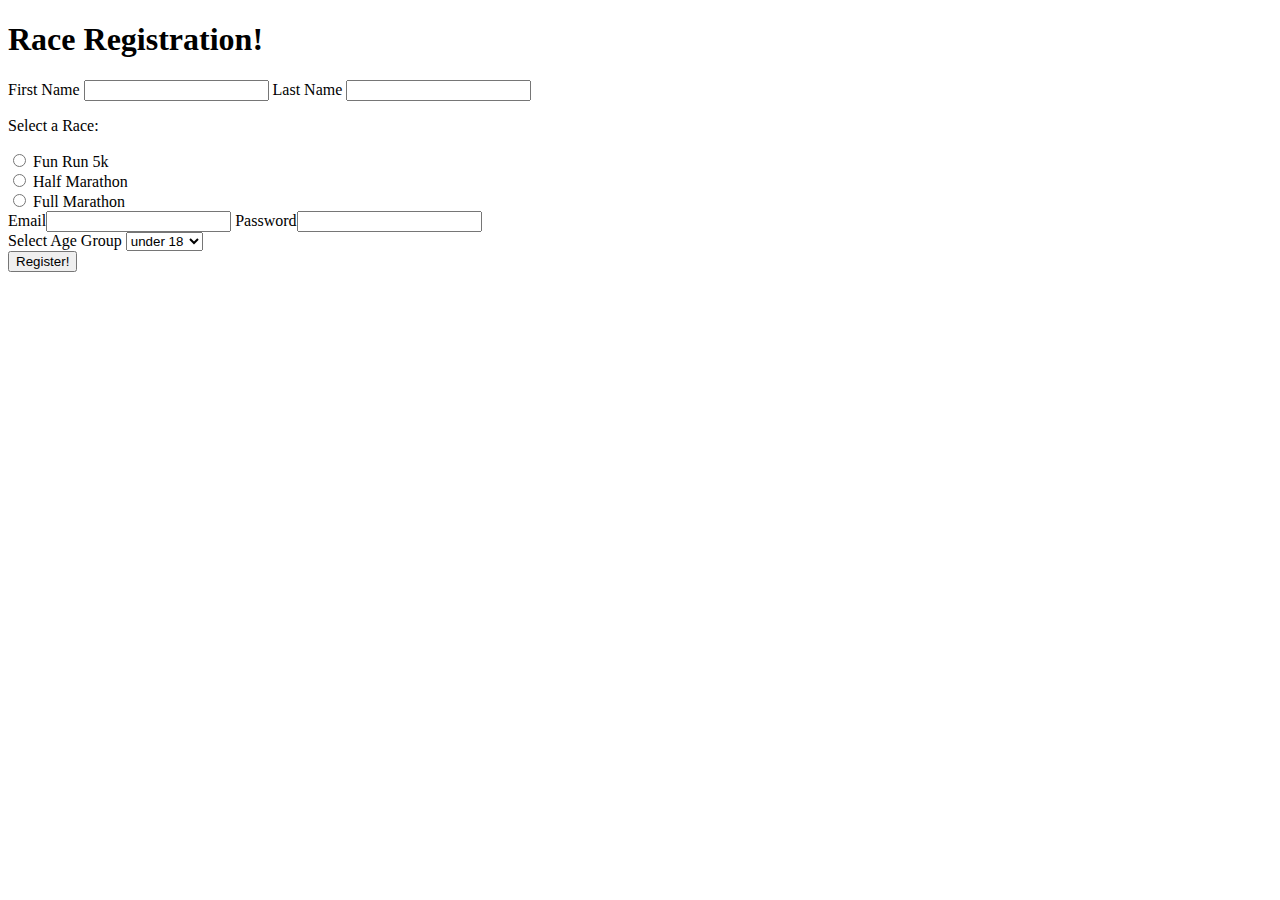
<file: Race/index.html>
<!DOCTYPE html>
<html lang="en">

<head>
    <meta charset="UTF-8">
    <meta http-equiv="X-UA-Compatible" content="IE=edge">
    <meta name="viewport" content="width=device-width, initial-scale=1.0">
    <title>Race Registration</title>
</head>

<body>
    <main>
        <div>
            <form action="/dummy">
                <h1>Race Registration!</h1>
                <label for="FNAM">First Name</label>
                <input id="FNAM" name="first_name" type="text" required>
                <label for="LNAM">Last Name</label>
                <input id="LNAM" name="last_name" type="text" required>
                <p>Select a Race:</p>
                <section>
                    <label> <input type="radio" id="fun_run_5k" name="run" value="FN5K"> Fun Run 5k</label><br>
                    <label> <input type="radio" id="half_marathon" name="run" value="HM00"> Half Marathon
                    </label><br>
                    <label> <input type="radio" id="full_marathon" name="run" value="FM00"> Full Marathon </label><br>
                    <label for="EMAIL">Email<input id="EMAIL" name="email" type="email" required></label>
                    <label for="PASSW">Password<input id="PASSW" name="password" type="password" required></label>
                    <br>
                    <label for="AGE_SELECT">Select Age Group</label>
                    <select id="AGE_SELECT">
                        <option value="under_18">under 18</option>
                        <option value="18-30">18-30</option>
                        <option value="31-60">31-60</option>
                        <option value="60_above">60 above</option>
                    </select>
                </section>
                <button type="submit">Register!</button>
            </form>
        </div>
    </main>
    <footer>

    </footer>
</body>

</html>
</file>
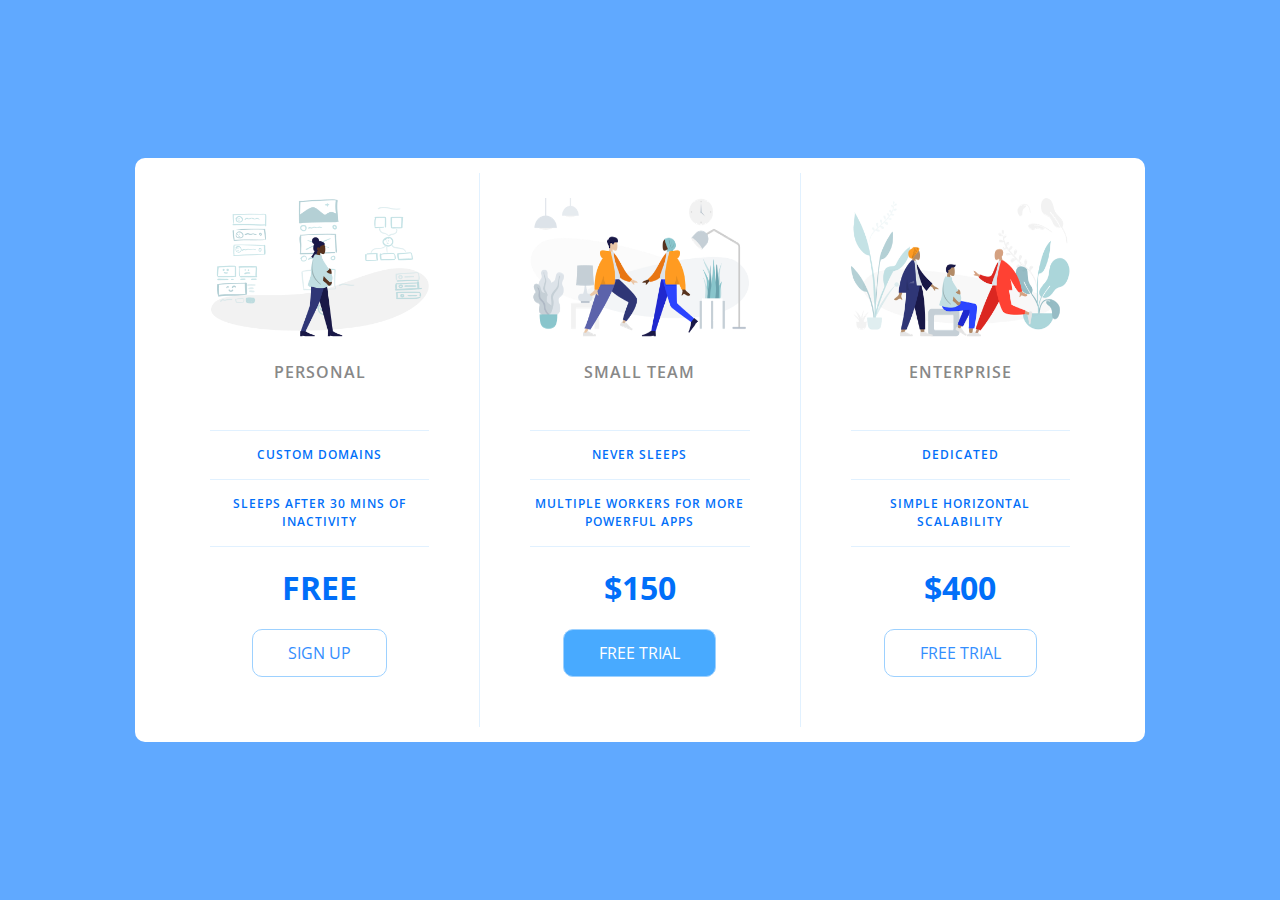
<file: PricingPanel/PriceTable/index.html>
<!DOCTYPE html>
<html lang="en">

<head>
    <meta charset="UTF-8">
    <meta name="viewport" content="width=device-width, initial-scale=1.0">
    <title>Price Tiers</title>
    <link rel="stylesheet" href="https://fonts.googleapis.com/css?family=Open+Sans:400,600,700">
    <link rel="stylesheet" href="app.css">
</head>

<body>
    <div class="panel">

        <div class="pricing-plan">
            <img src="icons/icon1.png" alt="" class="pricing-img">
            <h2 class="pricing-header">Personal</h2>
            <ul class="pricing-features">
                <li class="pricing-features-item">Custom domains</li>
                <li class="pricing-features-item">Sleeps after 30 mins of inactivity</li>
            </ul>
            <span class="pricing-price">Free</span>
            <a href="#/" class="pricing-button">Sign up</a>
        </div>

        <div class="pricing-plan">
            <img src="icons/icon2.png" alt="" class="pricing-img">
            <h2 class="pricing-header">Small team</h2>
            <ul class="pricing-features">
                <li class="pricing-features-item">Never sleeps</li>
                <li class="pricing-features-item">Multiple workers for more powerful apps</li>
            </ul>
            <span class="pricing-price">$150</span>
            <a href="#/" class="pricing-button is-featured">Free trial</a>
        </div>

        <div class="pricing-plan">
            <img src="icons/icon3.png" alt="" class="pricing-img">
            <h2 class="pricing-header">Enterprise</h2>
            <ul class="pricing-features">
                <li class="pricing-features-item">Dedicated</li>
                <li class="pricing-features-item">Simple horizontal scalability</li>
            </ul>
            <span class="pricing-price">$400</span>
            <a href="#/" class="pricing-button">Free trial</a>
        </div>

    </div>

</body>

</html>
</file>
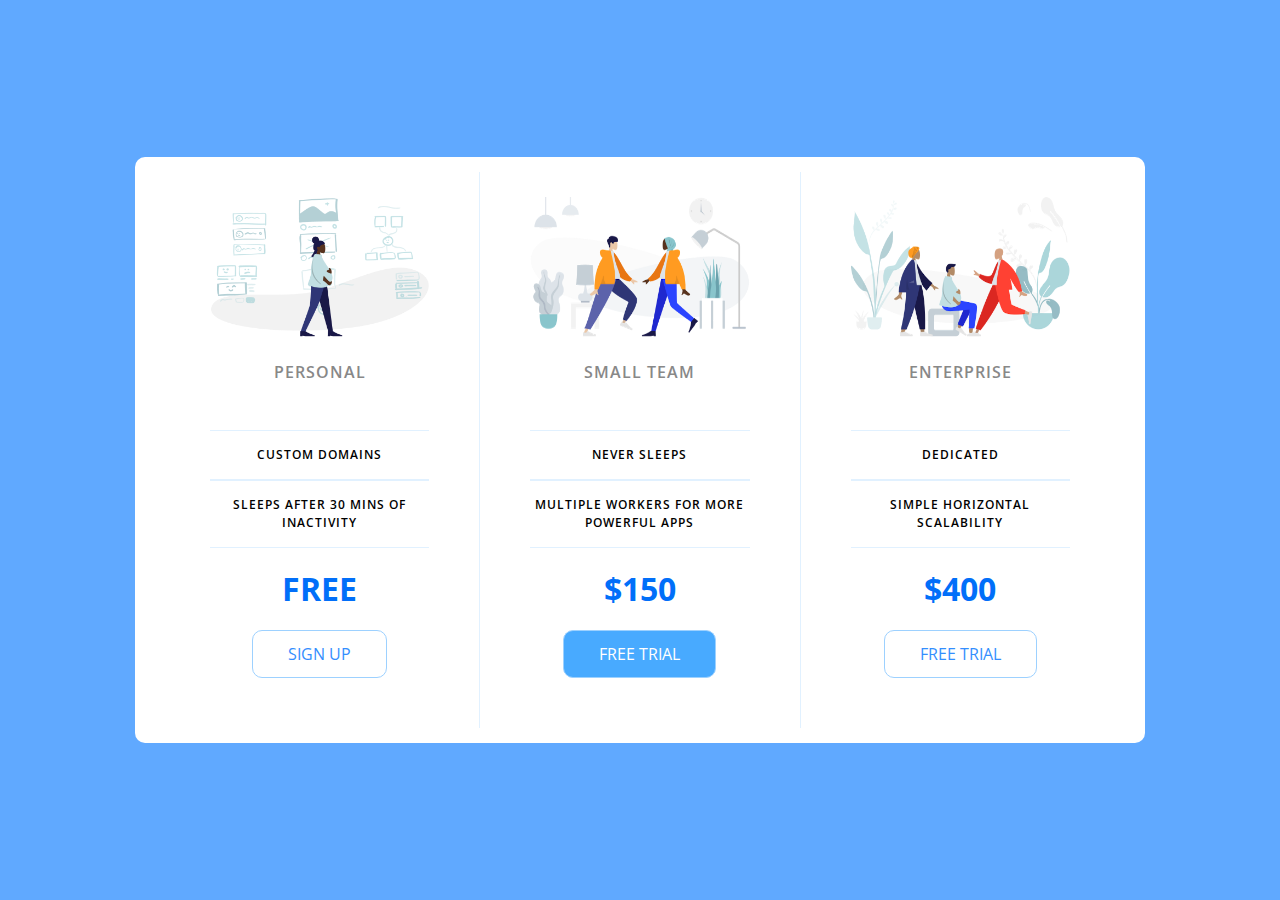
<file: PricingPanel/PriceTableStarter/index.html>
<!DOCTYPE html>
<html lang="en">

<head>
    <meta charset="UTF-8">
    <meta name="viewport" content="width=device-width, initial-scale=1.0">
    <title>Price Tiers</title>
    <link rel="stylesheet" href="reset.css">
    <link rel="stylesheet" href="https://fonts.googleapis.com/css?family=Open+Sans:400,600,700">
    <link rel="stylesheet" href="app.css">
</head>

<body>
    <div class="panel pricing-table">

        <div class="pricing-plan">
            <img src="icons/icon1.png" alt="" class="pricing-img">
            <h2 class="pricing-header">Personal</h2>
            <ul class="pricing-features">
                <li class="pricing-features-item">Custom domains</li>
                <li class="pricing-features-item">Sleeps after 30 mins of inactivity</li>
            </ul>
            <span class="pricing-price">Free</span>
            <a href="#/" class="pricing-button">Sign up</a>
        </div>

        <div class="pricing-plan">
            <img src="icons/icon2.png" alt="" class="pricing-img">
            <h2 class="pricing-header">Small team</h2>
            <ul class="pricing-features">
                <li class="pricing-features-item">Never sleeps</li>
                <li class="pricing-features-item">Multiple workers for more powerful apps</li>
            </ul>
            <span class="pricing-price">$150</span>
            <a href="#/" class="pricing-button is-featured">Free trial</a>
        </div>

        <div class="pricing-plan">
            <img src="icons/icon3.png" alt="" class="pricing-img">
            <h2 class="pricing-header">Enterprise</h2>
            <ul class="pricing-features">
                <li class="pricing-features-item">Dedicated</li>
                <li class="pricing-features-item">Simple horizontal scalability</li>
            </ul>
            <span class="pricing-price">$400</span>
            <a href="#/" class="pricing-button">Free trial</a>
        </div>

    </div>

</body>

</html>
</file>
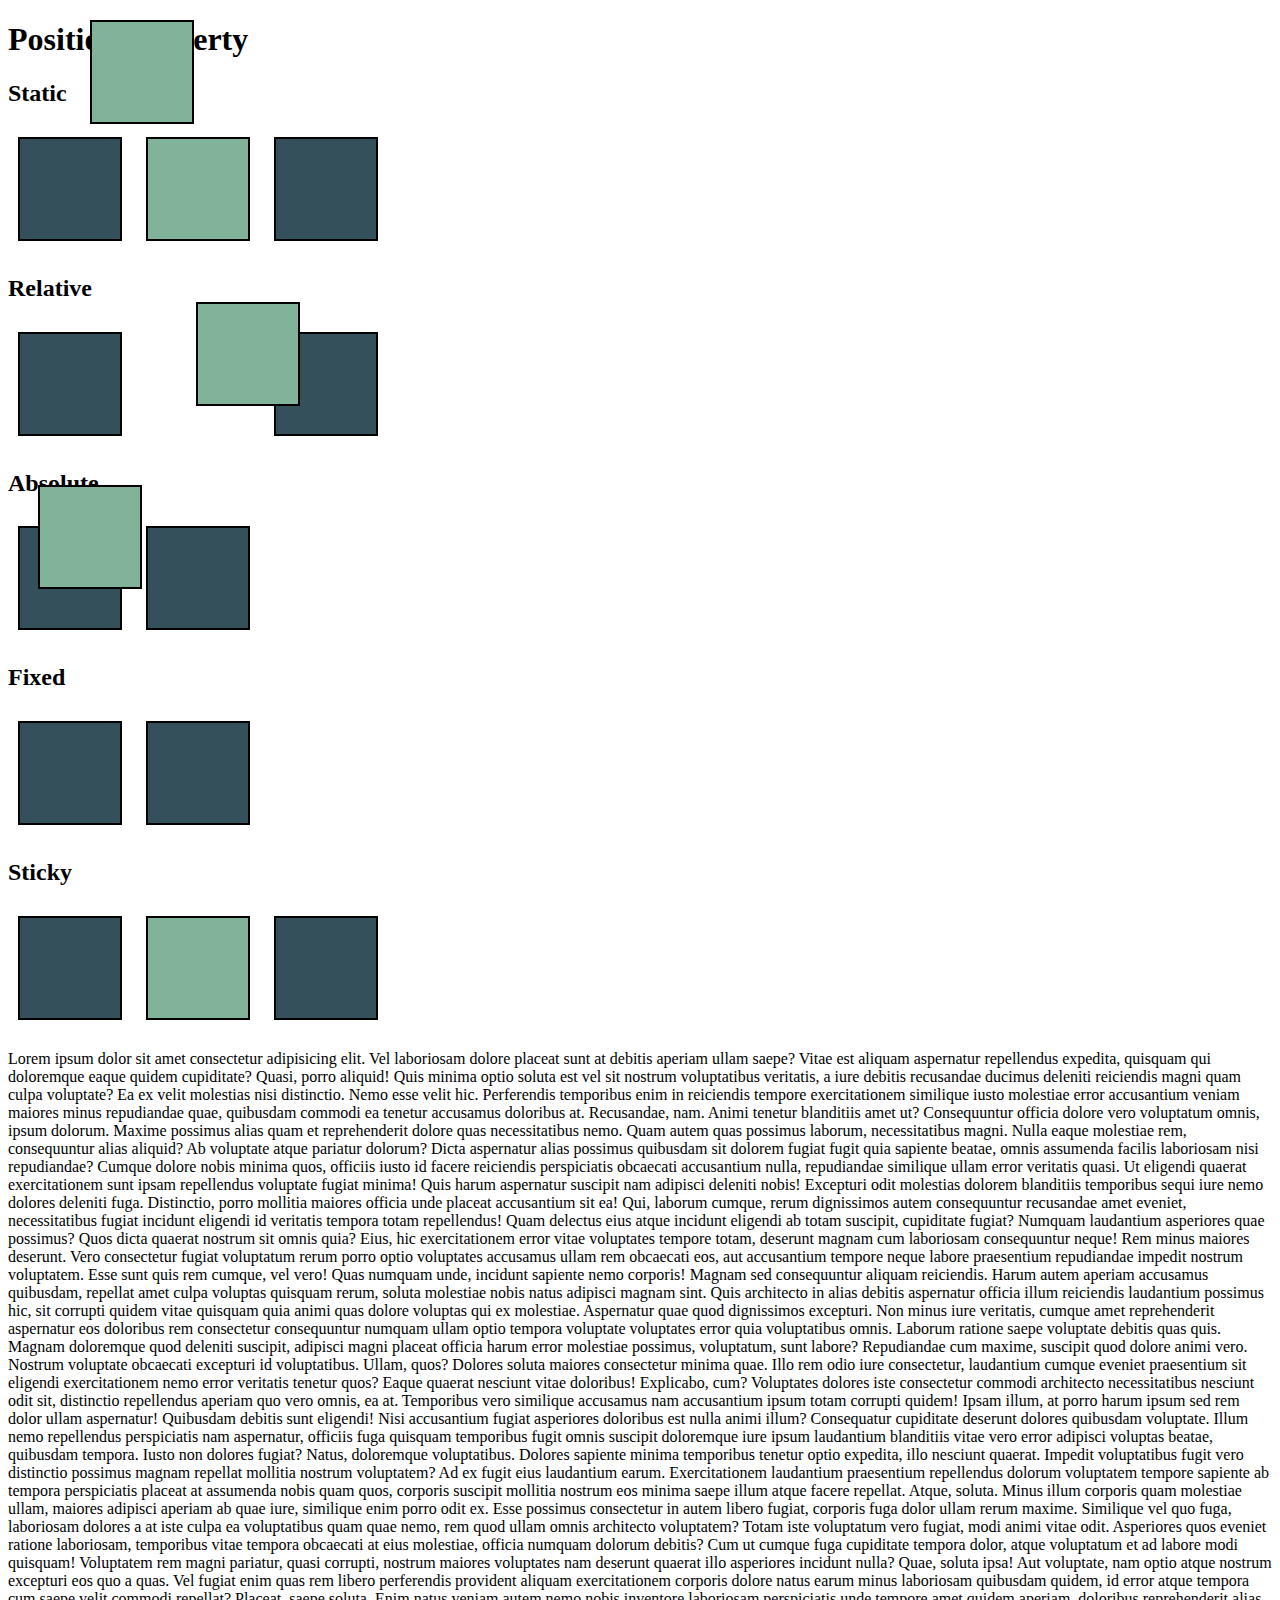
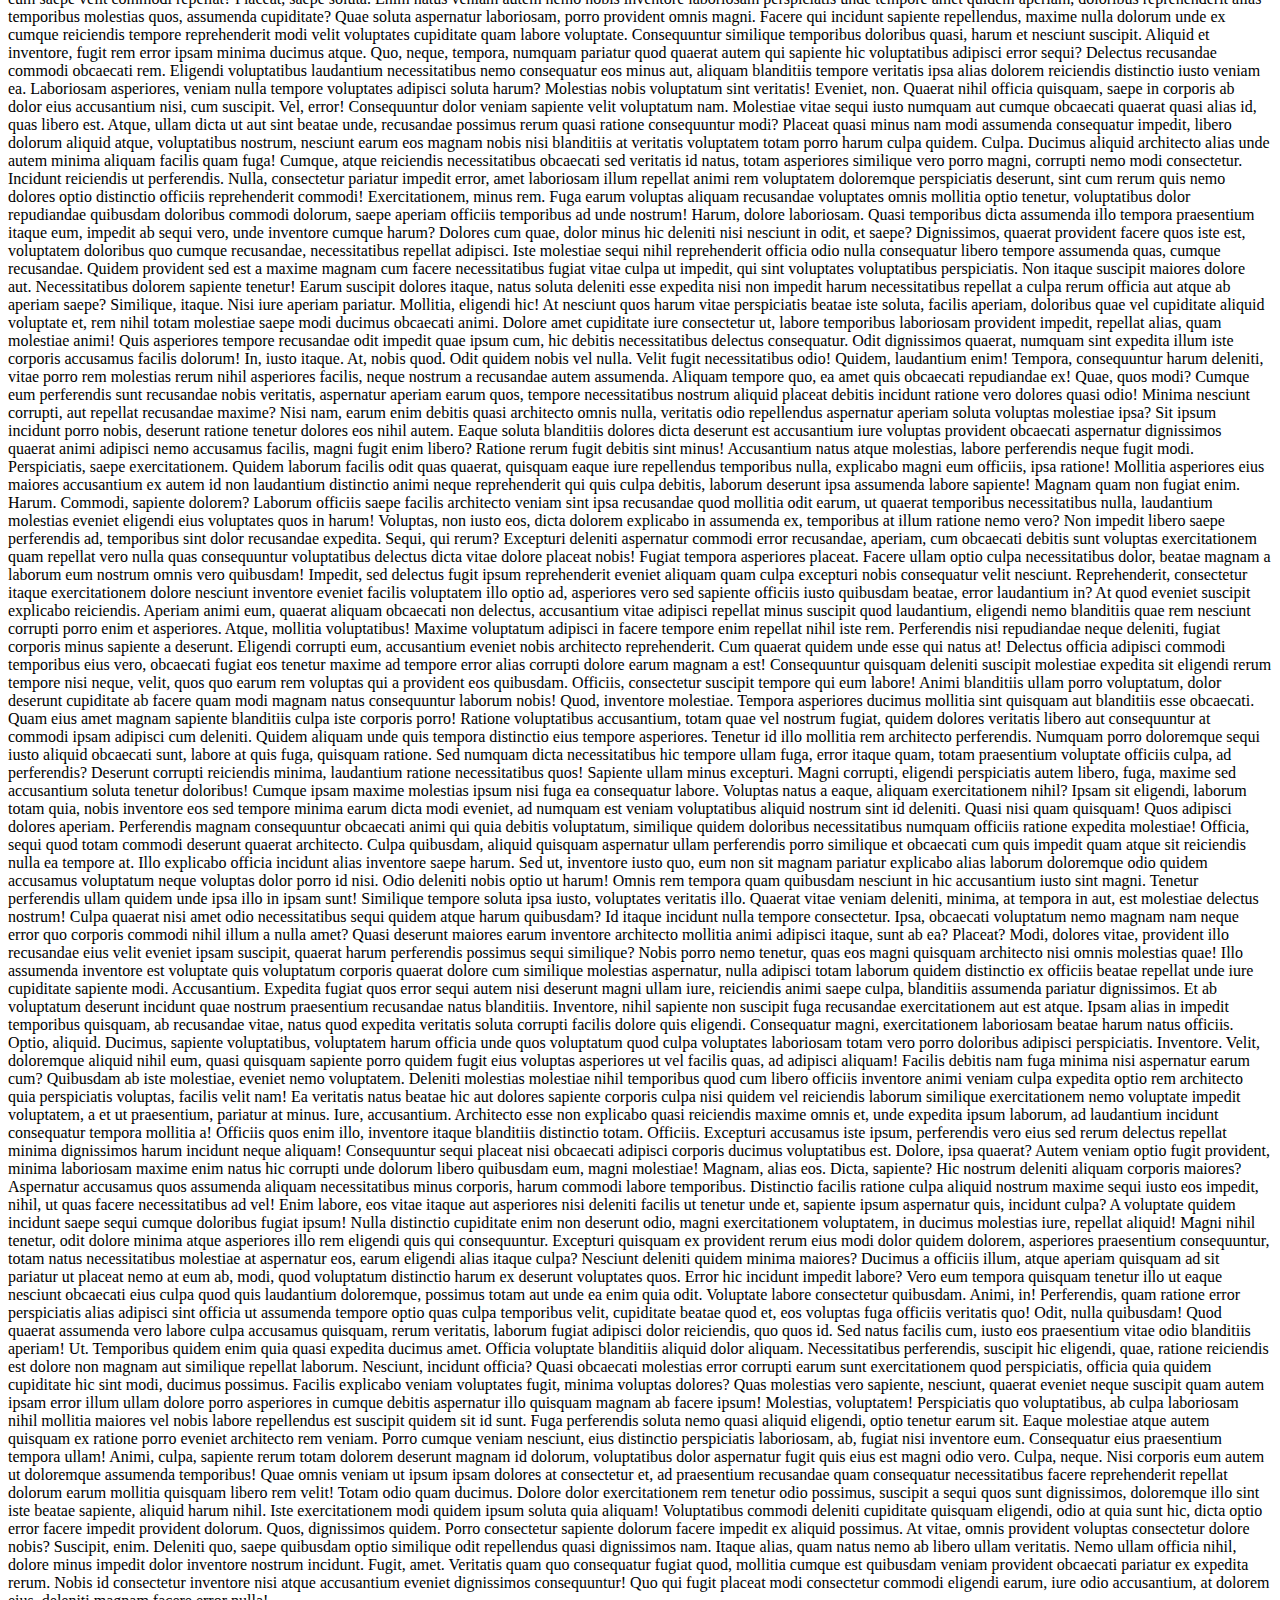
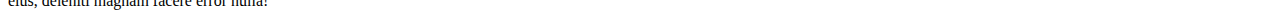
<file: CSS_Position/Position.html>
<!DOCTYPE html>
<html lang="en">

<head>
    <meta charset="UTF-8">
    <meta http-equiv="X-UA-Compatible" content="IE=edge">
    <meta name="viewport" content="width=device-width, initial-scale=1.0">
    <link rel="stylesheet" type="" href="Position_style.css">
    <title>Position in CSS</title>
</head>

<body>
    <main>
        <h1>Position Property</h1>
        <section id="static">
            <h2>Static</h2>
            <div id="left"></div>
            <div id="middle"></div>
            <div id="right"></div>
        </section>

        <section id="relative">
            <h2>Relative</h2>
            <div id="left"></div>
            <div id="middle"></div>
            <div id="right"></div>
        </section>
        <section id="absolute">
            <h2>Absolute</h2>
            <div id="left"></div>
            <div id="middle"></div>
            <div id="right"></div>
        </section>
        <section id="fixed">
            <h2>Fixed</h2>
            <div id="left"></div>
            <div id="middle"></div>
            <div id="right"></div>
        </section>
        <section id="sticky">
            <h2>Sticky</h2>
            <div id="left"></div>
            <div id="middle"></div>
            <div id="right"></div>
        </section>
        <p>
            Lorem ipsum dolor sit amet consectetur adipisicing elit. Vel laboriosam dolore placeat sunt at debitis
            aperiam ullam saepe? Vitae est aliquam aspernatur repellendus expedita, quisquam qui doloremque eaque quidem
            cupiditate?
            Quasi, porro aliquid! Quis minima optio soluta est vel sit nostrum voluptatibus veritatis, a iure debitis
            recusandae ducimus deleniti reiciendis magni quam culpa voluptate? Ea ex velit molestias nisi distinctio.
            Nemo esse velit hic. Perferendis temporibus enim in reiciendis tempore exercitationem similique iusto
            molestiae error accusantium veniam maiores minus repudiandae quae, quibusdam commodi ea tenetur accusamus
            doloribus at. Recusandae, nam.
            Animi tenetur blanditiis amet ut? Consequuntur officia dolore vero voluptatum omnis, ipsum dolorum. Maxime
            possimus alias quam et reprehenderit dolore quas necessitatibus nemo. Quam autem quas possimus laborum,
            necessitatibus magni.
            Nulla eaque molestiae rem, consequuntur alias aliquid? Ab voluptate atque pariatur dolorum? Dicta aspernatur
            alias possimus quibusdam sit dolorem fugiat fugit quia sapiente beatae, omnis assumenda facilis laboriosam
            nisi repudiandae?
            Cumque dolore nobis minima quos, officiis iusto id facere reiciendis perspiciatis obcaecati accusantium
            nulla, repudiandae similique ullam error veritatis quasi. Ut eligendi quaerat exercitationem sunt ipsam
            repellendus voluptate fugiat minima!
            Quis harum aspernatur suscipit nam adipisci deleniti nobis! Excepturi odit molestias dolorem blanditiis
            temporibus sequi iure nemo dolores deleniti fuga. Distinctio, porro mollitia maiores officia unde placeat
            accusantium sit ea!
            Qui, laborum cumque, rerum dignissimos autem consequuntur recusandae amet eveniet, necessitatibus fugiat
            incidunt eligendi id veritatis tempora totam repellendus! Quam delectus eius atque incidunt eligendi ab
            totam suscipit, cupiditate fugiat?
            Numquam laudantium asperiores quae possimus? Quos dicta quaerat nostrum sit omnis quia? Eius, hic
            exercitationem error vitae voluptates tempore totam, deserunt magnam cum laboriosam consequuntur neque! Rem
            minus maiores deserunt.
            Vero consectetur fugiat voluptatum rerum porro optio voluptates accusamus ullam rem obcaecati eos, aut
            accusantium tempore neque labore praesentium repudiandae impedit nostrum voluptatem. Esse sunt quis rem
            cumque, vel vero!
            Quas numquam unde, incidunt sapiente nemo corporis! Magnam sed consequuntur aliquam reiciendis. Harum autem
            aperiam accusamus quibusdam, repellat amet culpa voluptas quisquam rerum, soluta molestiae nobis natus
            adipisci magnam sint.
            Quis architecto in alias debitis aspernatur officia illum reiciendis laudantium possimus hic, sit corrupti
            quidem vitae quisquam quia animi quas dolore voluptas qui ex molestiae. Aspernatur quae quod dignissimos
            excepturi.
            Non minus iure veritatis, cumque amet reprehenderit aspernatur eos doloribus rem consectetur consequuntur
            numquam ullam optio tempora voluptate voluptates error quia voluptatibus omnis. Laborum ratione saepe
            voluptate debitis quas quis.
            Magnam doloremque quod deleniti suscipit, adipisci magni placeat officia harum error molestiae possimus,
            voluptatum, sunt labore? Repudiandae cum maxime, suscipit quod dolore animi vero. Nostrum voluptate
            obcaecati excepturi id voluptatibus.
            Ullam, quos? Dolores soluta maiores consectetur minima quae. Illo rem odio iure consectetur, laudantium
            cumque eveniet praesentium sit eligendi exercitationem nemo error veritatis tenetur quos? Eaque quaerat
            nesciunt vitae doloribus!
            Explicabo, cum? Voluptates dolores iste consectetur commodi architecto necessitatibus nesciunt odit sit,
            distinctio repellendus aperiam quo vero omnis, ea at. Temporibus vero similique accusamus nam accusantium
            ipsum totam corrupti quidem!
            Ipsam illum, at porro harum ipsum sed rem dolor ullam aspernatur! Quibusdam debitis sunt eligendi! Nisi
            accusantium fugiat asperiores doloribus est nulla animi illum? Consequatur cupiditate deserunt dolores
            quibusdam voluptate.
            Illum nemo repellendus perspiciatis nam aspernatur, officiis fuga quisquam temporibus fugit omnis suscipit
            doloremque iure ipsum laudantium blanditiis vitae vero error adipisci voluptas beatae, quibusdam tempora.
            Iusto non dolores fugiat?
            Natus, doloremque voluptatibus. Dolores sapiente minima temporibus tenetur optio expedita, illo nesciunt
            quaerat. Impedit voluptatibus fugit vero distinctio possimus magnam repellat mollitia nostrum voluptatem? Ad
            ex fugit eius laudantium earum.
            Exercitationem laudantium praesentium repellendus dolorum voluptatem tempore sapiente ab tempora
            perspiciatis placeat at assumenda nobis quam quos, corporis suscipit mollitia nostrum eos minima saepe illum
            atque facere repellat. Atque, soluta.
            Minus illum corporis quam molestiae ullam, maiores adipisci aperiam ab quae iure, similique enim porro odit
            ex. Esse possimus consectetur in autem libero fugiat, corporis fuga dolor ullam rerum maxime.
            Similique vel quo fuga, laboriosam dolores a at iste culpa ea voluptatibus quam quae nemo, rem quod ullam
            omnis architecto voluptatem? Totam iste voluptatum vero fugiat, modi animi vitae odit.
            Asperiores quos eveniet ratione laboriosam, temporibus vitae tempora obcaecati at eius molestiae, officia
            numquam dolorum debitis? Cum ut cumque fuga cupiditate tempora dolor, atque voluptatum et ad labore modi
            quisquam!
            Voluptatem rem magni pariatur, quasi corrupti, nostrum maiores voluptates nam deserunt quaerat illo
            asperiores incidunt nulla? Quae, soluta ipsa! Aut voluptate, nam optio atque nostrum excepturi eos quo a
            quas.
            Vel fugiat enim quas rem libero perferendis provident aliquam exercitationem corporis dolore natus earum
            minus laboriosam quibusdam quidem, id error atque tempora cum saepe velit commodi repellat? Placeat, saepe
            soluta.
            Enim natus veniam autem nemo nobis inventore laboriosam perspiciatis unde tempore amet quidem aperiam,
            doloribus reprehenderit alias temporibus molestias quos, assumenda cupiditate? Quae soluta aspernatur
            laboriosam, porro provident omnis magni.
            Facere qui incidunt sapiente repellendus, maxime nulla dolorum unde ex cumque reiciendis tempore
            reprehenderit modi velit voluptates cupiditate quam labore voluptate. Consequuntur similique temporibus
            doloribus quasi, harum et nesciunt suscipit.
            Aliquid et inventore, fugit rem error ipsam minima ducimus atque. Quo, neque, tempora, numquam pariatur quod
            quaerat autem qui sapiente hic voluptatibus adipisci error sequi? Delectus recusandae commodi obcaecati rem.
            Eligendi voluptatibus laudantium necessitatibus nemo consequatur eos minus aut, aliquam blanditiis tempore
            veritatis ipsa alias dolorem reiciendis distinctio iusto veniam ea. Laboriosam asperiores, veniam nulla
            tempore voluptates adipisci soluta harum?
            Molestias nobis voluptatum sint veritatis! Eveniet, non. Quaerat nihil officia quisquam, saepe in corporis
            ab dolor eius accusantium nisi, cum suscipit. Vel, error! Consequuntur dolor veniam sapiente velit
            voluptatum nam.
            Molestiae vitae sequi iusto numquam aut cumque obcaecati quaerat quasi alias id, quas libero est. Atque,
            ullam dicta ut aut sint beatae unde, recusandae possimus rerum quasi ratione consequuntur modi?
            Placeat quasi minus nam modi assumenda consequatur impedit, libero dolorum aliquid atque, voluptatibus
            nostrum, nesciunt earum eos magnam nobis nisi blanditiis at veritatis voluptatem totam porro harum culpa
            quidem. Culpa.
            Ducimus aliquid architecto alias unde autem minima aliquam facilis quam fuga! Cumque, atque reiciendis
            necessitatibus obcaecati sed veritatis id natus, totam asperiores similique vero porro magni, corrupti nemo
            modi consectetur.
            Incidunt reiciendis ut perferendis. Nulla, consectetur pariatur impedit error, amet laboriosam illum
            repellat animi rem voluptatem doloremque perspiciatis deserunt, sint cum rerum quis nemo dolores optio
            distinctio officiis reprehenderit commodi!
            Exercitationem, minus rem. Fuga earum voluptas aliquam recusandae voluptates omnis mollitia optio tenetur,
            voluptatibus dolor repudiandae quibusdam doloribus commodi dolorum, saepe aperiam officiis temporibus ad
            unde nostrum! Harum, dolore laboriosam.
            Quasi temporibus dicta assumenda illo tempora praesentium itaque eum, impedit ab sequi vero, unde inventore
            cumque harum? Dolores cum quae, dolor minus hic deleniti nisi nesciunt in odit, et saepe?
            Dignissimos, quaerat provident facere quos iste est, voluptatem doloribus quo cumque recusandae,
            necessitatibus repellat adipisci. Iste molestiae sequi nihil reprehenderit officia odio nulla consequatur
            libero tempore assumenda quas, cumque recusandae.
            Quidem provident sed est a maxime magnam cum facere necessitatibus fugiat vitae culpa ut impedit, qui sint
            voluptates voluptatibus perspiciatis. Non itaque suscipit maiores dolore aut. Necessitatibus dolorem
            sapiente tenetur!
            Earum suscipit dolores itaque, natus soluta deleniti esse expedita nisi non impedit harum necessitatibus
            repellat a culpa rerum officia aut atque ab aperiam saepe? Similique, itaque. Nisi iure aperiam pariatur.
            Mollitia, eligendi hic! At nesciunt quos harum vitae perspiciatis beatae iste soluta, facilis aperiam,
            doloribus quae vel cupiditate aliquid voluptate et, rem nihil totam molestiae saepe modi ducimus obcaecati
            animi.
            Dolore amet cupiditate iure consectetur ut, labore temporibus laboriosam provident impedit, repellat alias,
            quam molestiae animi! Quis asperiores tempore recusandae odit impedit quae ipsum cum, hic debitis
            necessitatibus delectus consequatur.
            Odit dignissimos quaerat, numquam sint expedita illum iste corporis accusamus facilis dolorum! In, iusto
            itaque. At, nobis quod. Odit quidem nobis vel nulla. Velit fugit necessitatibus odio! Quidem, laudantium
            enim!
            Tempora, consequuntur harum deleniti, vitae porro rem molestias rerum nihil asperiores facilis, neque
            nostrum a recusandae autem assumenda. Aliquam tempore quo, ea amet quis obcaecati repudiandae ex! Quae, quos
            modi?
            Cumque eum perferendis sunt recusandae nobis veritatis, aspernatur aperiam earum quos, tempore
            necessitatibus nostrum aliquid placeat debitis incidunt ratione vero dolores quasi odio! Minima nesciunt
            corrupti, aut repellat recusandae maxime?
            Nisi nam, earum enim debitis quasi architecto omnis nulla, veritatis odio repellendus aspernatur aperiam
            soluta voluptas molestiae ipsa? Sit ipsum incidunt porro nobis, deserunt ratione tenetur dolores eos nihil
            autem.
            Eaque soluta blanditiis dolores dicta deserunt est accusantium iure voluptas provident obcaecati aspernatur
            dignissimos quaerat animi adipisci nemo accusamus facilis, magni fugit enim libero? Ratione rerum fugit
            debitis sint minus!
            Accusantium natus atque molestias, labore perferendis neque fugit modi. Perspiciatis, saepe exercitationem.
            Quidem laborum facilis odit quas quaerat, quisquam eaque iure repellendus temporibus nulla, explicabo magni
            eum officiis, ipsa ratione!
            Mollitia asperiores eius maiores accusantium ex autem id non laudantium distinctio animi neque reprehenderit
            qui quis culpa debitis, laborum deserunt ipsa assumenda labore sapiente! Magnam quam non fugiat enim. Harum.
            Commodi, sapiente dolorem? Laborum officiis saepe facilis architecto veniam sint ipsa recusandae quod
            mollitia odit earum, ut quaerat temporibus necessitatibus nulla, laudantium molestias eveniet eligendi eius
            voluptates quos in harum!
            Voluptas, non iusto eos, dicta dolorem explicabo in assumenda ex, temporibus at illum ratione nemo vero? Non
            impedit libero saepe perferendis ad, temporibus sint dolor recusandae expedita. Sequi, qui rerum?
            Excepturi deleniti aspernatur commodi error recusandae, aperiam, cum obcaecati debitis sunt voluptas
            exercitationem quam repellat vero nulla quas consequuntur voluptatibus delectus dicta vitae dolore placeat
            nobis! Fugiat tempora asperiores placeat.
            Facere ullam optio culpa necessitatibus dolor, beatae magnam a laborum eum nostrum omnis vero quibusdam!
            Impedit, sed delectus fugit ipsum reprehenderit eveniet aliquam quam culpa excepturi nobis consequatur velit
            nesciunt.
            Reprehenderit, consectetur itaque exercitationem dolore nesciunt inventore eveniet facilis voluptatem illo
            optio ad, asperiores vero sed sapiente officiis iusto quibusdam beatae, error laudantium in? At quod eveniet
            suscipit explicabo reiciendis.
            Aperiam animi eum, quaerat aliquam obcaecati non delectus, accusantium vitae adipisci repellat minus
            suscipit quod laudantium, eligendi nemo blanditiis quae rem nesciunt corrupti porro enim et asperiores.
            Atque, mollitia voluptatibus!
            Maxime voluptatum adipisci in facere tempore enim repellat nihil iste rem. Perferendis nisi repudiandae
            neque deleniti, fugiat corporis minus sapiente a deserunt. Eligendi corrupti eum, accusantium eveniet nobis
            architecto reprehenderit.
            Cum quaerat quidem unde esse qui natus at! Delectus officia adipisci commodi temporibus eius vero, obcaecati
            fugiat eos tenetur maxime ad tempore error alias corrupti dolore earum magnam a est!
            Consequuntur quisquam deleniti suscipit molestiae expedita sit eligendi rerum tempore nisi neque, velit,
            quos quo earum rem voluptas qui a provident eos quibusdam. Officiis, consectetur suscipit tempore qui eum
            labore!
            Animi blanditiis ullam porro voluptatum, dolor deserunt cupiditate ab facere quam modi magnam natus
            consequuntur laborum nobis! Quod, inventore molestiae. Tempora asperiores ducimus mollitia sint quisquam aut
            blanditiis esse obcaecati.
            Quam eius amet magnam sapiente blanditiis culpa iste corporis porro! Ratione voluptatibus accusantium, totam
            quae vel nostrum fugiat, quidem dolores veritatis libero aut consequuntur at commodi ipsam adipisci cum
            deleniti.
            Quidem aliquam unde quis tempora distinctio eius tempore asperiores. Tenetur id illo mollitia rem architecto
            perferendis. Numquam porro doloremque sequi iusto aliquid obcaecati sunt, labore at quis fuga, quisquam
            ratione.
            Sed numquam dicta necessitatibus hic tempore ullam fuga, error itaque quam, totam praesentium voluptate
            officiis culpa, ad perferendis? Deserunt corrupti reiciendis minima, laudantium ratione necessitatibus quos!
            Sapiente ullam minus excepturi.
            Magni corrupti, eligendi perspiciatis autem libero, fuga, maxime sed accusantium soluta tenetur doloribus!
            Cumque ipsam maxime molestias ipsum nisi fuga ea consequatur labore. Voluptas natus a eaque, aliquam
            exercitationem nihil?
            Ipsam sit eligendi, laborum totam quia, nobis inventore eos sed tempore minima earum dicta modi eveniet, ad
            numquam est veniam voluptatibus aliquid nostrum sint id deleniti. Quasi nisi quam quisquam!
            Quos adipisci dolores aperiam. Perferendis magnam consequuntur obcaecati animi qui quia debitis voluptatum,
            similique quidem doloribus necessitatibus numquam officiis ratione expedita molestiae! Officia, sequi quod
            totam commodi deserunt quaerat architecto.
            Culpa quibusdam, aliquid quisquam aspernatur ullam perferendis porro similique et obcaecati cum quis impedit
            quam atque sit reiciendis nulla ea tempore at. Illo explicabo officia incidunt alias inventore saepe harum.
            Sed ut, inventore iusto quo, eum non sit magnam pariatur explicabo alias laborum doloremque odio quidem
            accusamus voluptatum neque voluptas dolor porro id nisi. Odio deleniti nobis optio ut harum!
            Omnis rem tempora quam quibusdam nesciunt in hic accusantium iusto sint magni. Tenetur perferendis ullam
            quidem unde ipsa illo in ipsam sunt! Similique tempore soluta ipsa iusto, voluptates veritatis illo.
            Quaerat vitae veniam deleniti, minima, at tempora in aut, est molestiae delectus nostrum! Culpa quaerat nisi
            amet odio necessitatibus sequi quidem atque harum quibusdam? Id itaque incidunt nulla tempore consectetur.
            Ipsa, obcaecati voluptatum nemo magnam nam neque error quo corporis commodi nihil illum a nulla amet? Quasi
            deserunt maiores earum inventore architecto mollitia animi adipisci itaque, sunt ab ea? Placeat?
            Modi, dolores vitae, provident illo recusandae eius velit eveniet ipsam suscipit, quaerat harum perferendis
            possimus sequi similique? Nobis porro nemo tenetur, quas eos magni quisquam architecto nisi omnis molestias
            quae!
            Illo assumenda inventore est voluptate quis voluptatum corporis quaerat dolore cum similique molestias
            aspernatur, nulla adipisci totam laborum quidem distinctio ex officiis beatae repellat unde iure cupiditate
            sapiente modi. Accusantium.
            Expedita fugiat quos error sequi autem nisi deserunt magni ullam iure, reiciendis animi saepe culpa,
            blanditiis assumenda pariatur dignissimos. Et ab voluptatum deserunt incidunt quae nostrum praesentium
            recusandae natus blanditiis.
            Inventore, nihil sapiente non suscipit fuga recusandae exercitationem aut est atque. Ipsam alias in impedit
            temporibus quisquam, ab recusandae vitae, natus quod expedita veritatis soluta corrupti facilis dolore quis
            eligendi.
            Consequatur magni, exercitationem laboriosam beatae harum natus officiis. Optio, aliquid. Ducimus, sapiente
            voluptatibus, voluptatem harum officia unde quos voluptatum quod culpa voluptates laboriosam totam vero
            porro doloribus adipisci perspiciatis. Inventore.
            Velit, doloremque aliquid nihil eum, quasi quisquam sapiente porro quidem fugit eius voluptas asperiores ut
            vel facilis quas, ad adipisci aliquam! Facilis debitis nam fuga minima nisi aspernatur earum cum?
            Quibusdam ab iste molestiae, eveniet nemo voluptatem. Deleniti molestias molestiae nihil temporibus quod cum
            libero officiis inventore animi veniam culpa expedita optio rem architecto quia perspiciatis voluptas,
            facilis velit nam!
            Ea veritatis natus beatae hic aut dolores sapiente corporis culpa nisi quidem vel reiciendis laborum
            similique exercitationem nemo voluptate impedit voluptatem, a et ut praesentium, pariatur at minus. Iure,
            accusantium.
            Architecto esse non explicabo quasi reiciendis maxime omnis et, unde expedita ipsum laborum, ad laudantium
            incidunt consequatur tempora mollitia a! Officiis quos enim illo, inventore itaque blanditiis distinctio
            totam. Officiis.
            Excepturi accusamus iste ipsum, perferendis vero eius sed rerum delectus repellat minima dignissimos harum
            incidunt neque aliquam! Consequuntur sequi placeat nisi obcaecati adipisci corporis ducimus voluptatibus
            est. Dolore, ipsa quaerat?
            Autem veniam optio fugit provident, minima laboriosam maxime enim natus hic corrupti unde dolorum libero
            quibusdam eum, magni molestiae! Magnam, alias eos. Dicta, sapiente? Hic nostrum deleniti aliquam corporis
            maiores?
            Aspernatur accusamus quos assumenda aliquam necessitatibus minus corporis, harum commodi labore temporibus.
            Distinctio facilis ratione culpa aliquid nostrum maxime sequi iusto eos impedit, nihil, ut quas facere
            necessitatibus ad vel!
            Enim labore, eos vitae itaque aut asperiores nisi deleniti facilis ut tenetur unde et, sapiente ipsum
            aspernatur quis, incidunt culpa? A voluptate quidem incidunt saepe sequi cumque doloribus fugiat ipsum!
            Nulla distinctio cupiditate enim non deserunt odio, magni exercitationem voluptatem, in ducimus molestias
            iure, repellat aliquid! Magni nihil tenetur, odit dolore minima atque asperiores illo rem eligendi quis qui
            consequuntur.
            Excepturi quisquam ex provident rerum eius modi dolor quidem dolorem, asperiores praesentium consequuntur,
            totam natus necessitatibus molestiae at aspernatur eos, earum eligendi alias itaque culpa? Nesciunt deleniti
            quidem minima maiores?
            Ducimus a officiis illum, atque aperiam quisquam ad sit pariatur ut placeat nemo at eum ab, modi, quod
            voluptatum distinctio harum ex deserunt voluptates quos. Error hic incidunt impedit labore?
            Vero eum tempora quisquam tenetur illo ut eaque nesciunt obcaecati eius culpa quod quis laudantium
            doloremque, possimus totam aut unde ea enim quia odit. Voluptate labore consectetur quibusdam. Animi, in!
            Perferendis, quam ratione error perspiciatis alias adipisci sint officia ut assumenda tempore optio quas
            culpa temporibus velit, cupiditate beatae quod et, eos voluptas fuga officiis veritatis quo! Odit, nulla
            quibusdam!
            Quod quaerat assumenda vero labore culpa accusamus quisquam, rerum veritatis, laborum fugiat adipisci dolor
            reiciendis, quo quos id. Sed natus facilis cum, iusto eos praesentium vitae odio blanditiis aperiam! Ut.
            Temporibus quidem enim quia quasi expedita ducimus amet. Officia voluptate blanditiis aliquid dolor aliquam.
            Necessitatibus perferendis, suscipit hic eligendi, quae, ratione reiciendis est dolore non magnam aut
            similique repellat laborum.
            Nesciunt, incidunt officia? Quasi obcaecati molestias error corrupti earum sunt exercitationem quod
            perspiciatis, officia quia quidem cupiditate hic sint modi, ducimus possimus. Facilis explicabo veniam
            voluptates fugit, minima voluptas dolores?
            Quas molestias vero sapiente, nesciunt, quaerat eveniet neque suscipit quam autem ipsam error illum ullam
            dolore porro asperiores in cumque debitis aspernatur illo quisquam magnam ab facere ipsum! Molestias,
            voluptatem!
            Perspiciatis quo voluptatibus, ab culpa laboriosam nihil mollitia maiores vel nobis labore repellendus est
            suscipit quidem sit id sunt. Fuga perferendis soluta nemo quasi aliquid eligendi, optio tenetur earum sit.
            Eaque molestiae atque autem quisquam ex ratione porro eveniet architecto rem veniam. Porro cumque veniam
            nesciunt, eius distinctio perspiciatis laboriosam, ab, fugiat nisi inventore eum. Consequatur eius
            praesentium tempora ullam!
            Animi, culpa, sapiente rerum totam dolorem deserunt magnam id dolorum, voluptatibus dolor aspernatur fugit
            quis eius est magni odio vero. Culpa, neque. Nisi corporis eum autem ut doloremque assumenda temporibus!
            Quae omnis veniam ut ipsum ipsam dolores at consectetur et, ad praesentium recusandae quam consequatur
            necessitatibus facere reprehenderit repellat dolorum earum mollitia quisquam libero rem velit! Totam odio
            quam ducimus.
            Dolore dolor exercitationem rem tenetur odio possimus, suscipit a sequi quos sunt dignissimos, doloremque
            illo sint iste beatae sapiente, aliquid harum nihil. Iste exercitationem modi quidem ipsum soluta quia
            aliquam!
            Voluptatibus commodi deleniti cupiditate quisquam eligendi, odio at quia sunt hic, dicta optio error facere
            impedit provident dolorum. Quos, dignissimos quidem. Porro consectetur sapiente dolorum facere impedit ex
            aliquid possimus.
            At vitae, omnis provident voluptas consectetur dolore nobis? Suscipit, enim. Deleniti quo, saepe quibusdam
            optio similique odit repellendus quasi dignissimos nam. Itaque alias, quam natus nemo ab libero ullam
            veritatis.
            Nemo ullam officia nihil, dolore minus impedit dolor inventore nostrum incidunt. Fugit, amet. Veritatis quam
            quo consequatur fugiat quod, mollitia cumque est quibusdam veniam provident obcaecati pariatur ex expedita
            rerum.
            Nobis id consectetur inventore nisi atque accusantium eveniet dignissimos consequuntur! Quo qui fugit
            placeat modi consectetur commodi eligendi earum, iure odio accusantium, at dolorem eius, deleniti magnam
            facere error nulla!
        </p>
    </main>
</body>

</html>
</file>
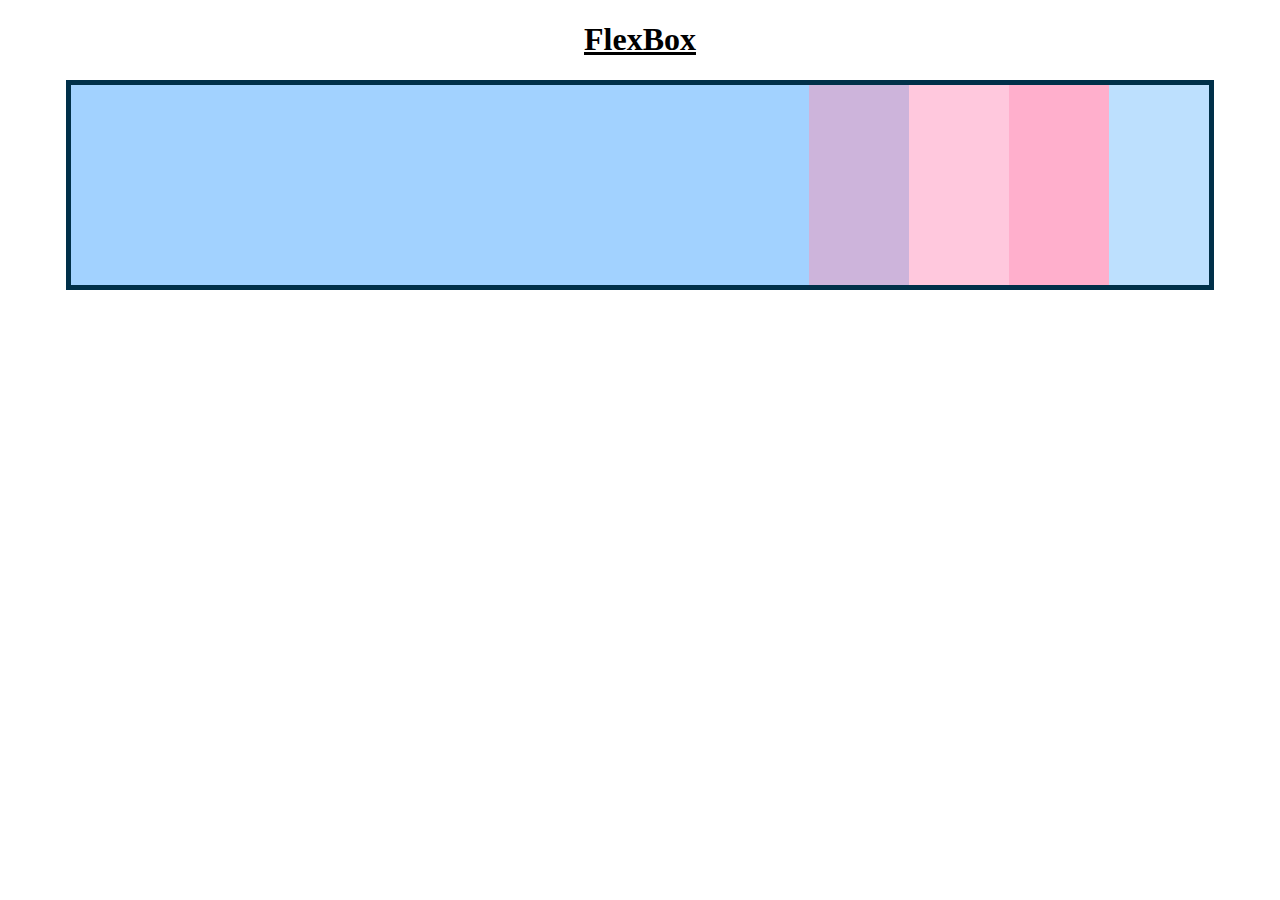
<file: FlexBox/app.html>
<!DOCTYPE html>
<html lang="en">

<head>
    <meta charset="UTF-8">
    <meta http-equiv="X-UA-Compatible" content="IE=edge">
    <meta name="viewport" content="width=device-width, initial-scale=1.0">
    <link rel="stylesheet" type="" href="style.css">
    <title>FlexBox Introduction</title>
</head>

<body>
    <main>
        <h1>FlexBox</h1>
        <section class="flex">
            <div id="1"></div>
            <div id="2"></div>
            <div id="3"></div>
            <div id="4"></div>
            <div id="5"></div>
        </section>
    </main>
</body>

</html>
</file>
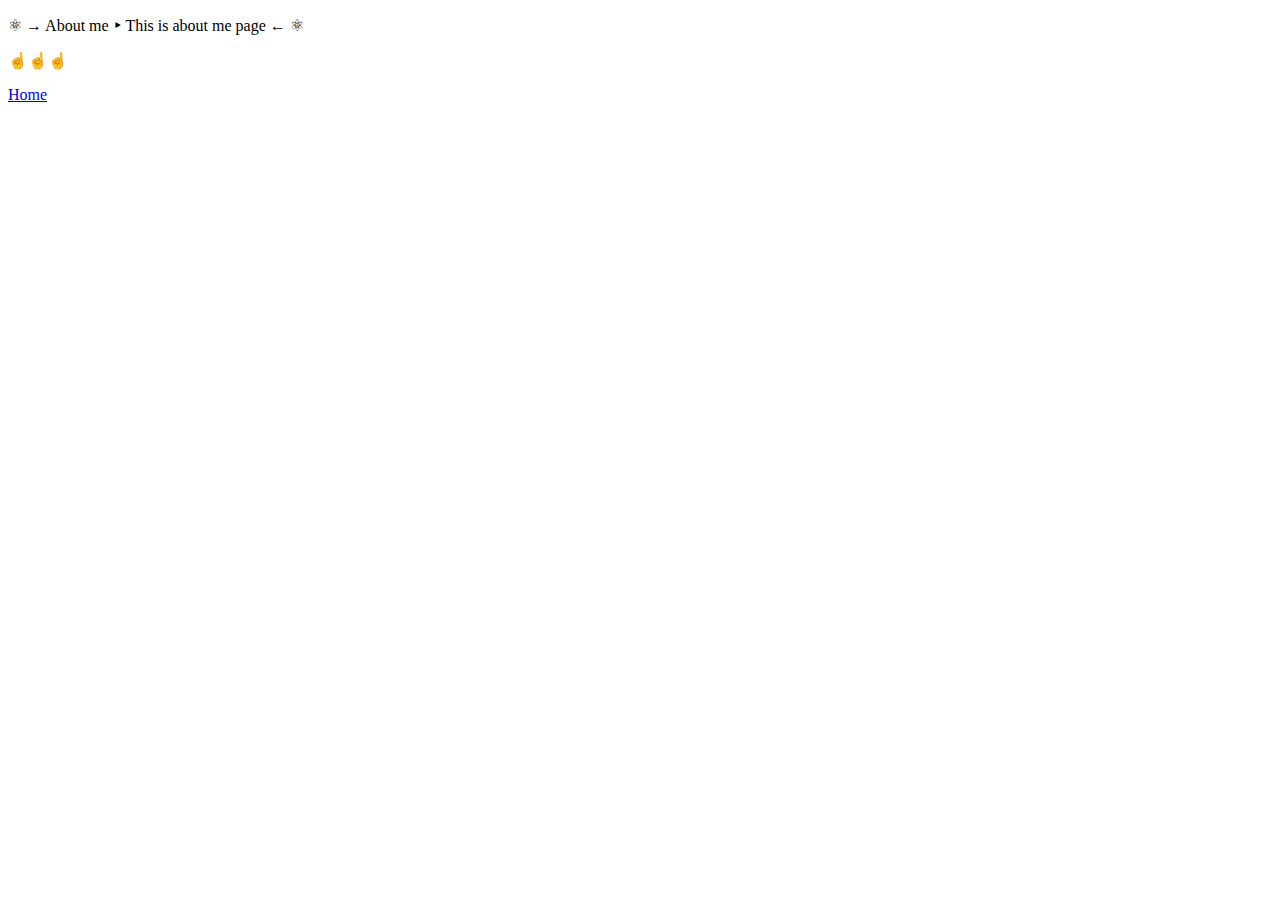
<file: HTML_1/HTML_ABOUT.html>
<!DOCTYPE html>
<html lang="en">

<head>
    <meta charset="UTF-8">
    <meta http-equiv="X-UA-Compatible" content="IE=edge">
    <meta name="viewport" content="width=device-width, initial-scale=1.0">
    <title>About Page</title>
</head>

<body>
    <p> &#9883; &#8594; About me &#8227; This is about me page &#8592; &#9883;</p>
    &#9757;&#9757;&#9757;
    <p> <a href="HTML_1.html">Home</a> </p>
</body>

</html>
</file>
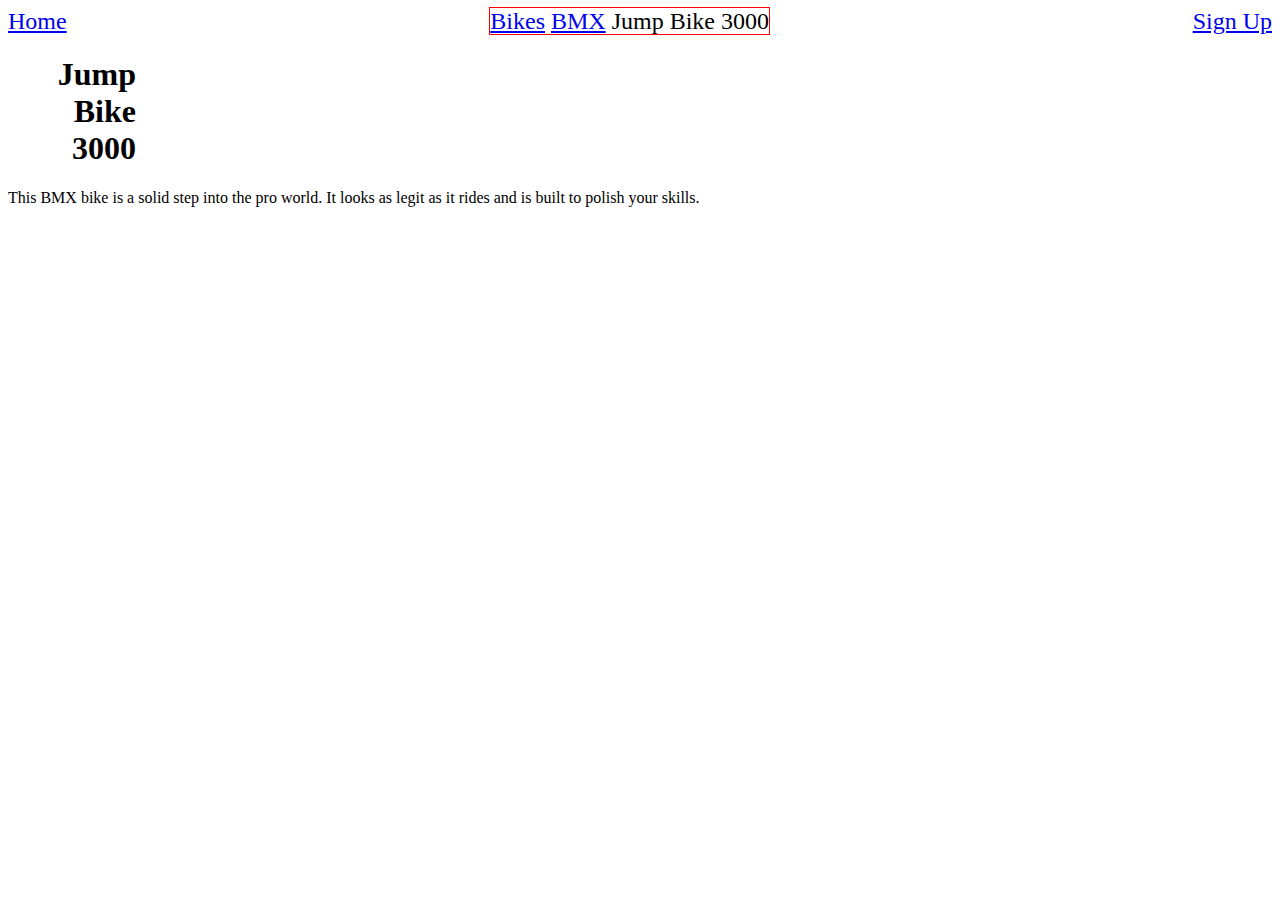
<file: Media Queries/media_queries.html>
<!DOCTYPE html>
<html lang="en">

<head>
    <meta charset="UTF-8">
    <meta http-equiv="X-UA-Compatible" content="IE=edge">
    <meta name="viewport" content="width=device-width, initial-scale=1.0">
    <link rel="stylesheet" type="" href="media_styles.css">
    <title>Media Queries</title>
</head>

<body>
    <nav class="crumbs">
        <a href="#Home">Home</a>
        <section>
            <ul>
                <li class="crumb"><a href="#">Bikes</a></li>
                <li class="crumb"><a href="#">BMX</a></li>
                <li class="crumb">Jump Bike 3000</li>
            </ul>
        </section>
        <a href="#sign">Sign Up</a>
    </nav>

    <h1>Jump Bike 3000</h1>
    <p>This BMX bike is a solid step into the pro world. It looks as legit as it rides and is built to polish your
        skills.</p>
</body>

</html>
</file>
<file: CSS Intro/styles.css>
h2 {
    text-align: center;
    /* font-weight: 200; */
    color: #7f57a3;
    background-color: rgb(234, 136, 30);
    /* letter-spacing: 40px; */
    font-size: 20px;
}

p {
    color: magenta;
    background-color: cyan;
    text-decoration: dotted;
    letter-spacing: 5px;
    line-height: 2;
}

button {
    color: lightcyan;
    background-color: peru;
}

body {
    background-color: #fce;
}
</file>
<file: CSS_Fonts/style.css>
.main .lorem {
    background-color: beige;
    font-family: 'Macondo', cursive;
}

h1 {
    text-align: center;
}
</file>
<file: HTML CSS/style.css>
div {
    width: 200px;
    height: 250px;
    /* background-color: bisque; */
    /* display: inline-block; */
}

h1 {
    background-color: pink;
    text-align: center;
    padding: 5px;
    margin: 10px 10px 10px 10px;
    /* display: none; */
    /* display: inline; */
}

span {
    background-color: aliceblue;
    border: 1px solid black;
    /* display: block; */
    padding: 4px;
    margin: 5px;
}

#one {
    background-color: chartreuse;
    border-width: 5px;
    border-style: inset;
    border-color: cornflowerblue;
    box-sizing: border-box;
    padding-left: 1em;
    padding-top: 2em;
    padding-right: 1em;
    padding-bottom: 3em;
    height: 300px;
    /* margin-bottom: 2em; */
    margin: auto;
}

#two {
    background-color: #2eb0c7;
    border: 3px ridge #43b723;
    border-left-color: red;
    box-sizing: border-box;
    border-radius: 10%;
    padding: 1em;
    margin-top: 1em;
    margin-left: 20em;
}

#three {
    background-color: cornsilk;
    border: 4px double khaki;
    border-right-color: darkorange;
    border-bottom-width: 10px;
    border-radius: 20%;
    padding: 1em 2em;
    margin-top: 4em;
    margin-left: 50em;
}

#div1 {
    border: 3px double black;
    background-color: rgba(67, 183, 35, 0.1);
    display: inline-block;
    text-align: center;
    text-decoration: line-through;
    margin-left: 30px;
    padding-left: 5px;

}

#div2 {
    border: 3px double black;
    background-color: rgb(67, 183, 35);
    display: inline-block;
    margin: 5em;
    text-align: right;
    text-transform: capitalize;
    text-shadow: #2eb0c7;
    text-decoration-color: crimson;
    text-decoration-line: line-through;
    text-decoration-style: solid;
    opacity: .5;
}

#div3 {
    border: 3px double black;
    background-color: rgba(67, 183, 35, 0.5);
    display: inline-block;
    text-align: end;
    text-transform: uppercase;
    text-decoration: underline;
    text-decoration-color: hotpink;
    text-decoration-thickness: 2px;
}

#sid {
    border: inherit;
    display: block;
    padding: 2em;
    margin: 5px;
}
</file>
<file: HTML_Tables_Forms/styles.css>
html {
    font-size: 15px;
}

/* h2 {
    font-weight: 1.5rem;
    display: inline;
} */

p {
    font-size: 1rem;
}

input {
    font-size: 1rem;
}

input[type="password"] {
    color: red;
}

a {
    background-color: powderblue;
    transition: background-color .5s;
}

a:hover {
    background-color: gold;
}

a::after {
    content: "<-Link";
    font-size: .5rem;
}

.block {
    background: linear-gradient(to bottom,
            #1473e6,
            cubic-bezier(0.34, 1.56, 0.64, 1),
            #247b5e);
}

button {
    font-size: 1em;
    padding: .5em;
    border-radius: 1em;
    /* display: block; */
}

#email_input {
    padding: 1%;
}

/* input[type="submit"] {
    display: inline;
} */

div {
    padding: .5em;
}

form {
    font-size: 1rem;
}

textarea {
    display: block;
}
</file>
<file: PricingPanel/PriceTableStarter/app.css>
html {
    box-sizing: border-box;
    font-family: 'Open Sans', sans-serif;
}

body {
    background-color: #60a9ff;
    display: flex;
    justify-content: center;
    align-items: center;
    min-height: 100vh;
}

.panel {
    background-color: white;
    border-radius: 10px;
    padding: 15px 25px;
    width: 100%;
    max-width: 960px;
    display: flex;
    flex-direction: column;
    text-align: center;
    text-transform: uppercase;
}

.pricing-plan {
    border-bottom: 1px solid #e1f1ff;
}

.pricing-plan:last-child {
    border-bottom: none;
}

.pricing-img {
    margin-bottom: 25px;
    max-width: 100%;
}

.pricing-header {
    color: #888;
    font-weight: 600;
    letter-spacing: 1px;
}

.pricing-features {
    margin: 50px 0 25px;

}

.pricing-features-item {
    font-weight: 600;
    letter-spacing: 1px;
    font-size: 12px;
    line-height: 1.5;
    padding: 15px 0;
    border-top: 1px solid #e1f1ff;
    border-bottom: 1px solid #e1f1ff;
}

.pricing-price {
    color: #016ff9;
    display: block;
    font-size: 32px;
    font-weight: 700;
}

.pricing-button {
    border: 1px solid #9dd1ff;
    border-radius: 10px;
    color: #348efe;
    display: inline-block;
    padding: 15px 35px;
    text-decoration: none;
    margin: 25px 0;
    transition: background-color 200ms ease-in-out;
}

.pricing-button:hover,
.pricing-button:focus {
    background-color: #e1f1ff;
}

.pricing-button.is-featured {
    background-color: #48aaff;
    color: white;
}

.pricing-button.is-featured:hover,
.pricing-button.is-featured:focus {
    background-color: #269aff;
    color: white;
}

@media (min-width: 900px) {
    .panel {
        flex-direction: row;
    }

    .pricing-plan {
        border-bottom: none;
        border-right: 1px solid #e1f1ff;
        padding: 25px 50px;
    }

    .pricing-plan:last-child {
        border-right: none;
    }
}
</file>
<file: CSS_Position/Position_style.css>
div {
    width: 100px;
    height: 100px;
    background-color: #34505b;
    border: 2px solid black;
    margin: 10px;
    display: inline-block;
}

#middle {
    background-color: #81b29a;
}

#static #middle {
    position: static;
    top: 100px;
}

#relative #middle {
    position: relative;
    top: -30px;
    left: 50px;
}

#absolute {
    position: relative;
}

#absolute #middle {
    position: absolute;
    top: 5px;
    left: 20px;
}

#fixed {
    position: relative;
}

#fixed #middle {
    position: fixed;
    top: 10px;
    left: 80px;
}

#sticky #middle {
    position: -webkit-sticky;
    position: sticky;
    top: 20px;
}
</file>
<file: FlexBox/style.css>
@media (max-width:500px) {
    h1 {
        color: red;
    }
}

@media (orientation:portrait) {
    main {
        background-color: darkorchid;
    }
}

div {
    width: 100px;
    height: 200px;
    /* flex-basis: 1300px; */
}

h1 {
    text-align: center;
    text-decoration: underline;
}

.flex {

    background-color: #003049;
    width: 90%;
    height: 200px;
    margin: auto;
    border: 5px solid #003049;
    display: flex;
    flex-direction: row;
    justify-content: baseline;
    flex-wrap: wrap;
    align-items: flex-start;
    /* align-content: center; */
}

div:nth-of-type(1) {
    background-color: #a2d2ff;
    flex-grow: 1;
}

div:nth-of-type(2) {
    background-color: #cdb4db;
}

div:nth-of-type(3) {
    background-color: #ffc8dd;
    flex-shrink: 0;
    /* align-self: center; */
}

div:nth-of-type(4) {
    background-color: #ffafcc;
    /* align-self: flex-end; */
}

div:nth-of-type(5) {
    background-color: #bde0fe;
    flex-shrink: 3;
}
</file>
<file: Media Queries/media_styles.css>
h1 {
    width: 4em;
    font-size: 2em;
    text-align: end;
}

/* .crumb {
    display: flex;
} */

nav {
    font-size: 1.5em;
    display: flex;
    justify-content: space-between;
}

ul {
    border: 1px solid red;
    flex: 1;
    max-width: 50%;
    display: flex;
    justify-content: space-evenly;
}

/* section {
    max-width: 40%;
    display: flex;
    justify-content: center;
} */

ul,
li {
    display: inline;
    margin: 0;
    padding: 0;
}

@media (max-width: 768px) {
    h1 {
        font-size: 4em;
    }

    nav {
        flex-direction: column;
        align-items: center;
    }

    nav ul {
        flex-direction: column;
    }
}
</file>
<file: PricingPanel/PriceTable/app.css>
/* http://meyerweb.com/eric/tools/css/reset/ 
   v2.0 | 20110126
   License: none (public domain)
*/

html, body, div, span, applet, object, iframe,
h1, h2, h3, h4, h5, h6, p, blockquote, pre,
a, abbr, acronym, address, big, cite, code,
del, dfn, em, img, ins, kbd, q, s, samp,
small, strike, strong, sub, sup, tt, var,
b, u, i, center,
dl, dt, dd, ol, ul, li,
fieldset, form, label, legend,
table, caption, tbody, tfoot, thead, tr, th, td,
article, aside, canvas, details, embed, 
figure, figcaption, footer, header, hgroup, 
menu, nav, output, ruby, section, summary,
time, mark, audio, video {
	margin: 0;
	padding: 0;
	border: 0;
	font-size: 100%;
	font: inherit;
	vertical-align: baseline;
}
/* HTML5 display-role reset for older browsers */
article, aside, details, figcaption, figure, 
footer, header, hgroup, menu, nav, section {
	display: block;
}
body {
	line-height: 1;
}
ol, ul {
	list-style: none;
}
blockquote, q {
	quotes: none;
}
blockquote:before, blockquote:after,
q:before, q:after {
	content: '';
	content: none;
}
table {
	border-collapse: collapse;
	border-spacing: 0;
}

html {
  box-sizing: border-box;
  font-family: 'Open Sans', sans-serif;
}

body {
  background-color: #60a9ff;
  display: flex;
  justify-content: center;
  align-items: center;
  min-height: 100vh;
}

.panel {
  background-color: white;
  border-radius: 10px;
  padding: 15px 25px;
  width: 100%;
  max-width: 960px;
  display: flex;
  flex-direction: column;
  text-align: center;
  text-transform: uppercase;
}

.pricing-plan {
  border-bottom: 1px solid #e1f1ff;
}
.pricing-plan:last-child {
  border-bottom: none;
}

.pricing-img {
  margin-bottom: 25px;
  max-width: 100%;
}

.pricing-header {
  color: #888;
  font-weight: 600;
  letter-spacing: 1px;
}

.pricing-features {
  margin: 50px 0 25px;
  color: #016ff9;
}

.pricing-features-item {
  font-weight: 600;
  letter-spacing: 1px;
  font-size: 12px;
  line-height: 1.5;
  padding: 15px 0;
  border-top: 1px solid #e1f1ff;
}

.pricing-features-item:last-child{
  border-bottom: 1px solid #e1f1ff;
}

.pricing-price {
  color: #016ff9; 
  display: block;
  font-size: 32px;
  font-weight: 700;
}

.pricing-button {
  border: 1px solid #9dd1ff;
  border-radius: 10px;
  color: #348efe;
  display: inline-block;
  padding: 15px 35px;
  text-decoration: none;
  margin: 25px 0;
  transition: background-color 200ms ease-in-out;
}

.pricing-button:hover, .pricing-button:focus {
  background-color: #e1f1ff;
}

.pricing-button.is-featured {
  background-color: #48aaff;
  color: white;
}

.pricing-button.is-featured:hover, .pricing-button.is-featured:focus{
  background-color: #269aff;
  color: white;
}


@media (min-width: 900px){
  .panel {
    flex-direction: row;
  }
  .pricing-plan {
    border-bottom: none;
    border-right: 1px solid #e1f1ff;
    padding: 25px 50px;
  }
  .pricing-plan:last-child {
    border-right: none;
  }
}
</file>
